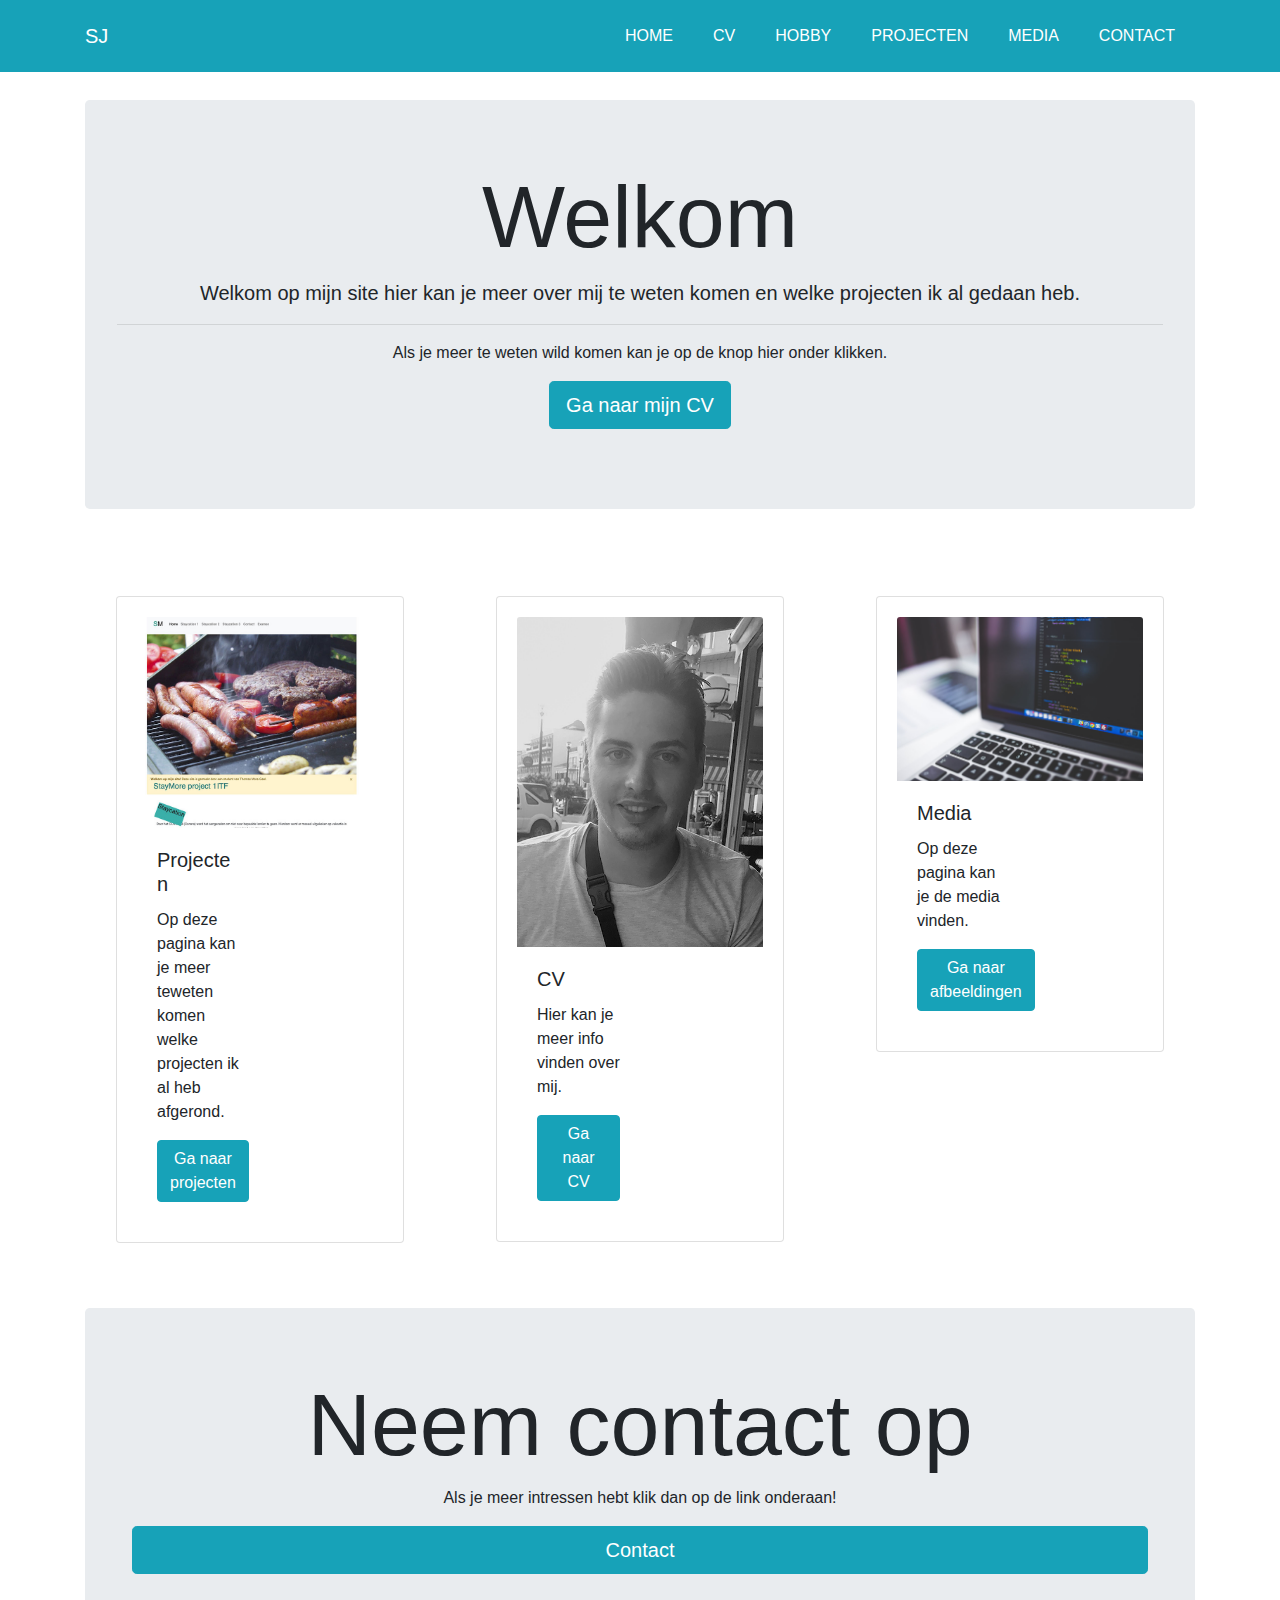
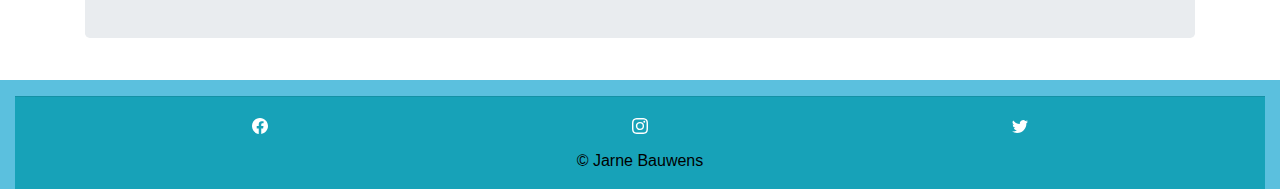
<file: taken/Site2_Bootstrap/index.html>
<!DOCTYPE html>
<html lang="nl">
<head>
  <meta charset="UTF-8">
    <meta name="viewport" content="width=device-width, initial-scale=1.0">
    <title>Home</title>
    <link rel="shortcut icon" href="afbeeldingen/favicon.svg" type="image/x-icon">
    <link rel="apple-touch-icon" sizes="180x180" href="/apple-touch-icon.png">
    <link rel="icon" type="image/png" sizes="32x32" href="/favicon-32x32.png">
    <link rel="icon" type="image/png" sizes="16x16" href="/favicon-16x16.png">
    <link rel="manifest" href="/site.webmanifest">
    <meta name="msapplication-TileColor" content="#da532c">
    <meta name="theme-color" content="#ffffff">
    <meta name="description" content="Portfolio-site met Bootstrap">
    <meta name="author" content="Jarne Bauwens r0781813 LTI GPR d1.1">

    <!--Bootstrap-->
    <link rel="stylesheet" href="css/bootstrap.css">
    
    <!--Eigen style bestand-->
    <link rel="stylesheet" href="style.css">
</head>
<body>
  <div class="container">
    <!-- Navbar -->
    <nav class="navbar navbar-expand-lg bg-info text-uppercase fixed-top" id="mainNav">
        <div class="container">
            <a class="navbar-brand js-scroll-trigger" href="index.html">SJ</a>
            <button class="navbar-toggler navbar-toggler-right text-uppercase font-weight-bold bg-secondary text-white rounded" type="button" data-toggle="collapse" data-target="#navbarResponsive" aria-controls="navbarResponsive" aria-expanded="false" aria-label="Toggle navigation">
                Menu
                <i class="fas fa-bars"></i>
            </button>
            <div class="collapse navbar-collapse" id="navbarResponsive">
                <ul class="navbar-nav ml-auto">
                    <li class="nav-item mx-0 mx-lg-1">
                        <a class="nav-link py-3 px-0 px-lg-3 rounded js-scroll-trigger" href="index.html">Home</a>
                    </li>
                    <li class="nav-item mx-0 mx-lg-1">
                        <a class="nav-link py-3 px-0 px-lg-3 rounded js-scroll-trigger" href="cv.html">CV</a>
                    </li>
                    <li class="nav-item mx-0 mx-lg-1">
                        <a class="nav-link py-3 px-0 px-lg-3 rounded js-scroll-trigger" href="hobby.html">Hobby</a>
                    </li>
                    <li class="nav-item mx-0 mx-lg-1">
                        <a class="nav-link py-3 px-0 px-lg-3 rounded js-scroll-trigger" href="projecten.html">Projecten</a>
                    </li>
                    <li class="nav-item mx-0 mx-lg-1">
                        <a class="nav-link py-3 px-0 px-lg-3 rounded js-scroll-trigger" href="afbeeldingenMedia.html">Media</a>
                    </li>
                    <li class="nav-item mx-0 mx-lg-1">
                        <a class="nav-link py-3 px-0 px-lg-3 rounded js-scroll-trigger" href="contact.html">Contact</a>
                    </li>
                </ul>
            </div>
        </div>
    </nav>

    <div class="row">
        <div class="col-lg-12 col-md-12 col-sm-12 text-center">
        <!--Jumbotron-->
            <div class="jumbotron">
            <h1 class="display-2">Welkom</h1>
            <p class="lead">
                Welkom op mijn site hier kan je meer over mij te weten komen en welke projecten ik
                al gedaan heb.
            </p>
            <hr />
            <p>
                Als je meer te weten wild komen kan je op de knop hier onder klikken.
            </p>
            <p class="lead">
                <a class="btn btn-info btn-lg" href="cv.html">Ga naar mijn CV</a>
            </p>
            </div>
        </div>
    </div>
  
    <!-- Kaarten -->
    <div class="kaarten">
      <div class="row">
        <div class="col-xs-12 col-sm-12 col-md-6 col-lg-4">
          <div class="card" style="width: 18rem;">
            <img class="card-img-top" src="afbeeldingen/staymore.jpg" alt="project afbeelding">
            <div class="card-body">
              <h5 class="card-title">Projecten</h5>
              <p class="card-text">Op deze pagina kan je meer teweten komen welke projecten ik al heb afgerond.</p>
              <a href="projecten.html" class="btn btn-info">Ga naar projecten</a>
            </div>
          </div>
        </div>
  
        <div class="col-xs-12 col-sm-12 col-md-6 col-lg-4">
          <div class="card" style="width: 18rem;">
            <img class="card-img-top" src="afbeeldingen/me2.png" alt="foto maker site">
            <div class="card-body">
              <h5 class="card-title">CV</h5>
              <p class="card-text">Hier kan je meer info vinden over mij.</p>
              <a href="cv.html" class="btn btn-info">Ga naar CV</a>
            </div>
          </div>
        </div>
  
        <div class="col-xs-12 col-sm-12 col-md-6 col-lg-4">
          <div class="card" style="width: 18rem;">
            <img class="card-img-top" src="afbeeldingen/pc.jpg" alt="foto van media">
            <div class="card-body">
              <h5 class="card-title">Media</h5>
              <p class="card-text">Op deze pagina kan je de media vinden.</p>
              <a href="afbeeldingenMedia.html" class="btn btn-info">Ga naar afbeeldingen</a>
            </div>
          </div>
        </div>
      </div>
    </div>

    <!-- CTA -->
    <div class="call-to-action">
      <div class="row">
        <div class="col-lg-12 col-md-12 col-sm-12 text-center">
          <div class="jumbotron">
            <h1 class="display-2">Neem contact op</h1>
            <div class="cta-desc text-center">
             <p>Als je meer intressen hebt klik dan op de link onderaan!</p>
            </div>
            <div class="col-sm-12 col-md-12 col-lg-12 cta-button">
              <a href="contact.html" class="btn btn-lg btn-block btn-info">Contact</a>
            </div>
          </div>
        </div>
      </div>
    </div>
  </div>

  <!-- Footer -->
  <div class="container-fluid pb-0 mb-0 justify-content-center">
    <footer class="page-footer font-small cyan darken-3 bg-info">
      <hr />
      <div class="container">
        <div class="row">
          <div class="col-sm-12 col-md-12 col-lg-4 text-center">
            <i class="bi bi-facebook"></i>
            <a href="https://www.facebook.com/ThomasMoreBE/"><svg xmlns="http://www.w3.org/2000/svg" width="16" height="16" fill="currentColor" class="bi bi-facebook" viewBox="0 0 16 16">
              <path d="M16 8.049c0-4.446-3.582-8.05-8-8.05C3.58 0-.002 3.603-.002 8.05c0 4.017 2.926 7.347 6.75 7.951v-5.625h-2.03V8.05H6.75V6.275c0-2.017 1.195-3.131 3.022-3.131.876 0 1.791.157 1.791.157v1.98h-1.009c-.993 0-1.303.621-1.303 1.258v1.51h2.218l-.354 2.326H9.25V16c3.824-.604 6.75-3.934 6.75-7.951z"/>
            </svg></a>
          </div>
          <div class="col-sm-12 col-md-12 col-lg-4 text-center">
            <i class="bi bi-instagram"></i>
            <a href="https://www.instagram.com/thomasmore.be/?hl=nl"><svg xmlns="http://www.w3.org/2000/svg" width="16" height="16" fill="currentColor" class="bi bi-instagram" viewBox="0 0 16 16">
              <path d="M8 0C5.829 0 5.556.01 4.703.048 3.85.088 3.269.222 2.76.42a3.917 3.917 0 0 0-1.417.923A3.927 3.927 0 0 0 .42 2.76C.222 3.268.087 3.85.048 4.7.01 5.555 0 5.827 0 8.001c0 2.172.01 2.444.048 3.297.04.852.174 1.433.372 1.942.205.526.478.972.923 1.417.444.445.89.719 1.416.923.51.198 1.09.333 1.942.372C5.555 15.99 5.827 16 8 16s2.444-.01 3.298-.048c.851-.04 1.434-.174 1.943-.372a3.916 3.916 0 0 0 1.416-.923c.445-.445.718-.891.923-1.417.197-.509.332-1.09.372-1.942C15.99 10.445 16 10.173 16 8s-.01-2.445-.048-3.299c-.04-.851-.175-1.433-.372-1.941a3.926 3.926 0 0 0-.923-1.417A3.911 3.911 0 0 0 13.24.42c-.51-.198-1.092-.333-1.943-.372C10.443.01 10.172 0 7.998 0h.003zm-.717 1.442h.718c2.136 0 2.389.007 3.232.046.78.035 1.204.166 1.486.275.373.145.64.319.92.599.28.28.453.546.598.92.11.281.24.705.275 1.485.039.843.047 1.096.047 3.231s-.008 2.389-.047 3.232c-.035.78-.166 1.203-.275 1.485a2.47 2.47 0 0 1-.599.919c-.28.28-.546.453-.92.598-.28.11-.704.24-1.485.276-.843.038-1.096.047-3.232.047s-2.39-.009-3.233-.047c-.78-.036-1.203-.166-1.485-.276a2.478 2.478 0 0 1-.92-.598 2.48 2.48 0 0 1-.6-.92c-.109-.281-.24-.705-.275-1.485-.038-.843-.046-1.096-.046-3.233 0-2.136.008-2.388.046-3.231.036-.78.166-1.204.276-1.486.145-.373.319-.64.599-.92.28-.28.546-.453.92-.598.282-.11.705-.24 1.485-.276.738-.034 1.024-.044 2.515-.045v.002zm4.988 1.328a.96.96 0 1 0 0 1.92.96.96 0 0 0 0-1.92zm-4.27 1.122a4.109 4.109 0 1 0 0 8.217 4.109 4.109 0 0 0 0-8.217zm0 1.441a2.667 2.667 0 1 1 0 5.334 2.667 2.667 0 0 1 0-5.334z"/>
            </svg></a>
          </div>
          <div class="col-sm-12 col-md-12 col-lg-4 text-center">
            <i class="bi bi-twitter"></i>
            <a href="https://twitter.com/ThomasMoreBE?ref_src=twsrc%5Egoogle%7Ctwcamp%5Eserp%7Ctwgr%5Eauthor"><svg xmlns="http://www.w3.org/2000/svg" width="16" height="16" fill="currentColor" class="bi bi-twitter" viewBox="0 0 16 16">
              <path d="M5.026 15c6.038 0 9.341-5.003 9.341-9.334 0-.14 0-.282-.006-.422A6.685 6.685 0 0 0 16 3.542a6.658 6.658 0 0 1-1.889.518 3.301 3.301 0 0 0 1.447-1.817 6.533 6.533 0 0 1-2.087.793A3.286 3.286 0 0 0 7.875 6.03a9.325 9.325 0 0 1-6.767-3.429 3.289 3.289 0 0 0 1.018 4.382A3.323 3.323 0 0 1 .64 6.575v.045a3.288 3.288 0 0 0 2.632 3.218 3.203 3.203 0 0 1-.865.115 3.23 3.23 0 0 1-.614-.057 3.283 3.283 0 0 0 3.067 2.277A6.588 6.588 0 0 1 .78 13.58a6.32 6.32 0 0 1-.78-.045A9.344 9.344 0 0 0 5.026 15z"/>
            </svg></a>
          </div>
          <div class="col-sm-12 col-md-12 col-lg-12 text-center">
           <p>
              &copy; Jarne Bauwens
            </p>
          </div>
        </div>
      </div>
    </footer>  
  </div>

  <!-- Optional JavaScript -->
  <!-- jQuery first, then Popper.js, then Bootstrap JS -->
  <script src="https://code.jquery.com/jquery-3.5.1.slim.min.js" integrity="sha384-DfXdz2htPH0lsSSs5nCTpuj/zy4C+OGpamoFVy38MVBnE+IbbVYUew+OrCXaRkfj" crossorigin="anonymous"></script>
  <script src="https://cdn.jsdelivr.net/npm/popper.js@1.16.1/dist/umd/popper.min.js" integrity="sha384-9/reFTGAW83EW2RDu2S0VKaIzap3H66lZH81PoYlFhbGU+6BZp6G7niu735Sk7lN" crossorigin="anonymous"></script>
  <script src="https://cdn.jsdelivr.net/npm/bootstrap@4.5.3/dist/js/bootstrap.min.js" integrity="sha384-w1Q4orYjBQndcko6MimVbzY0tgp4pWB4lZ7lr30WKz0vr/aWKhXdBNmNb5D92v7s" crossorigin="anonymous"></script>
</body>
</html>
</file>
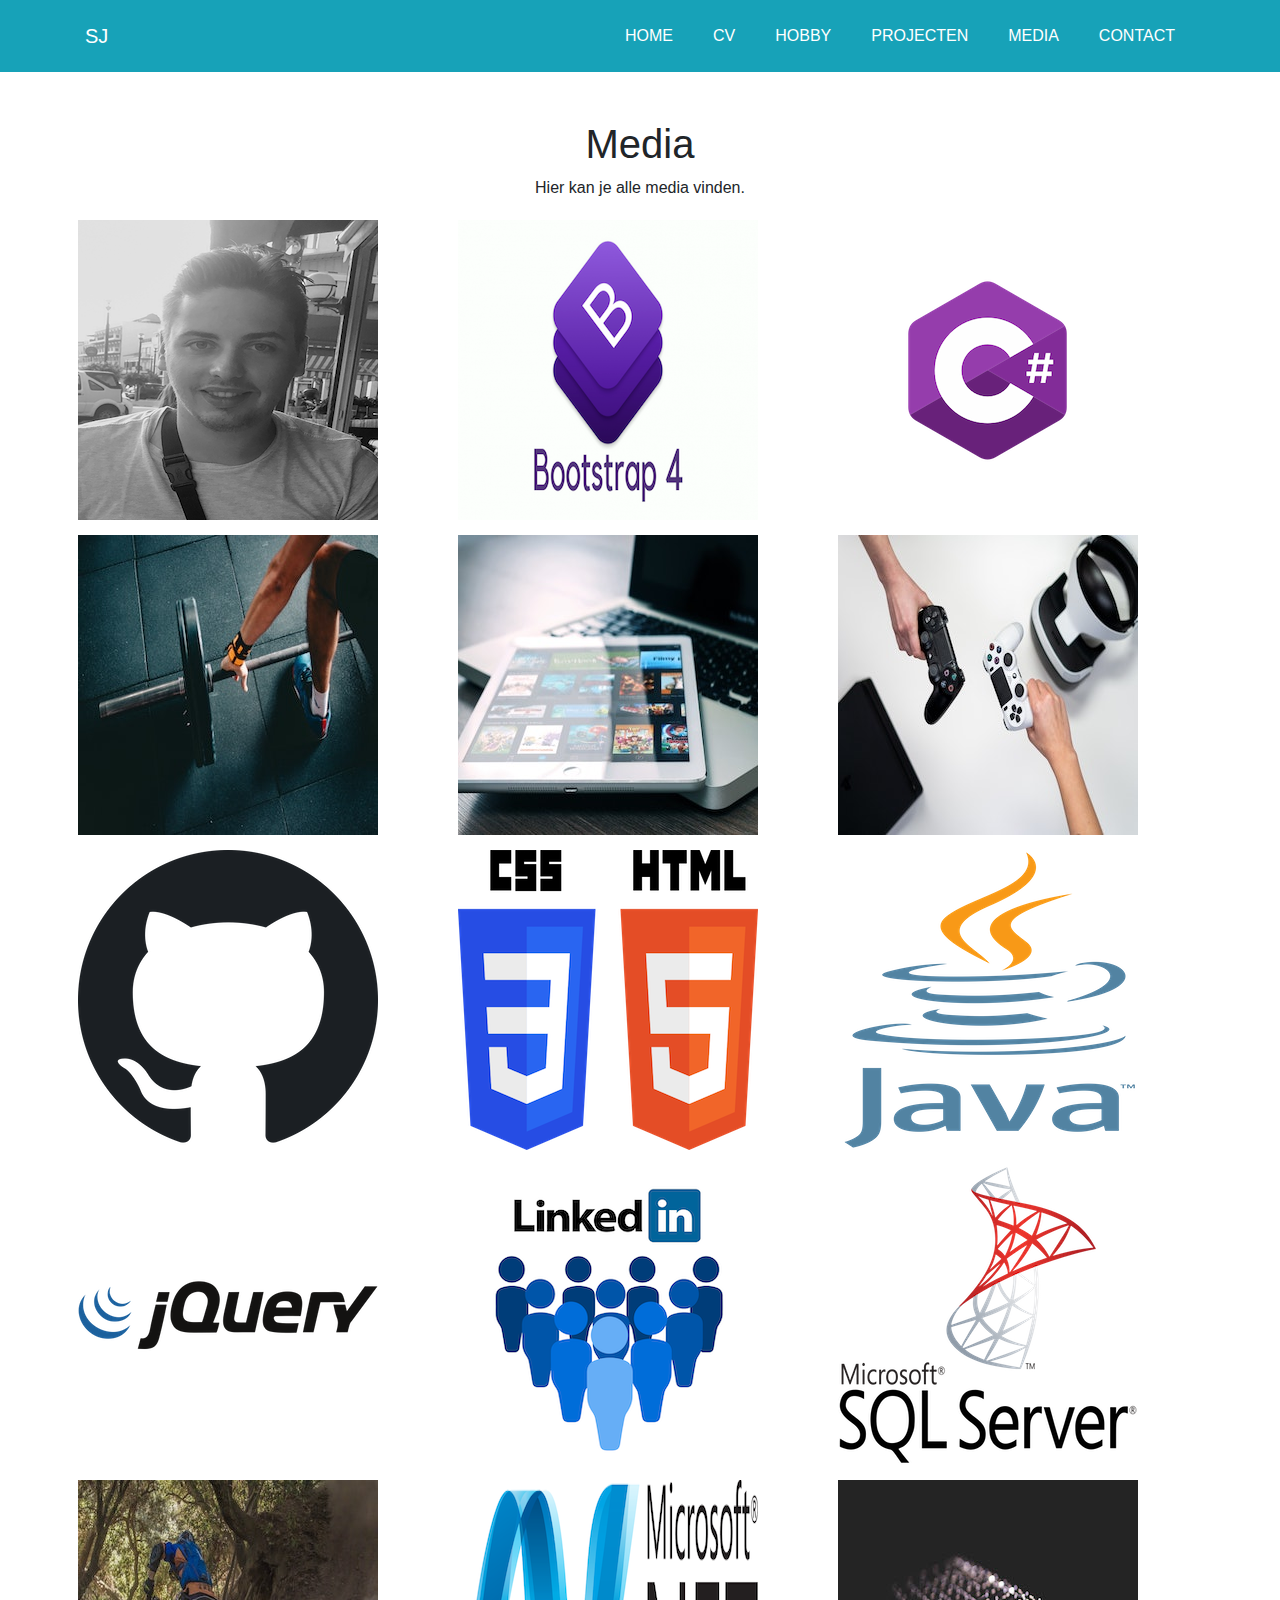
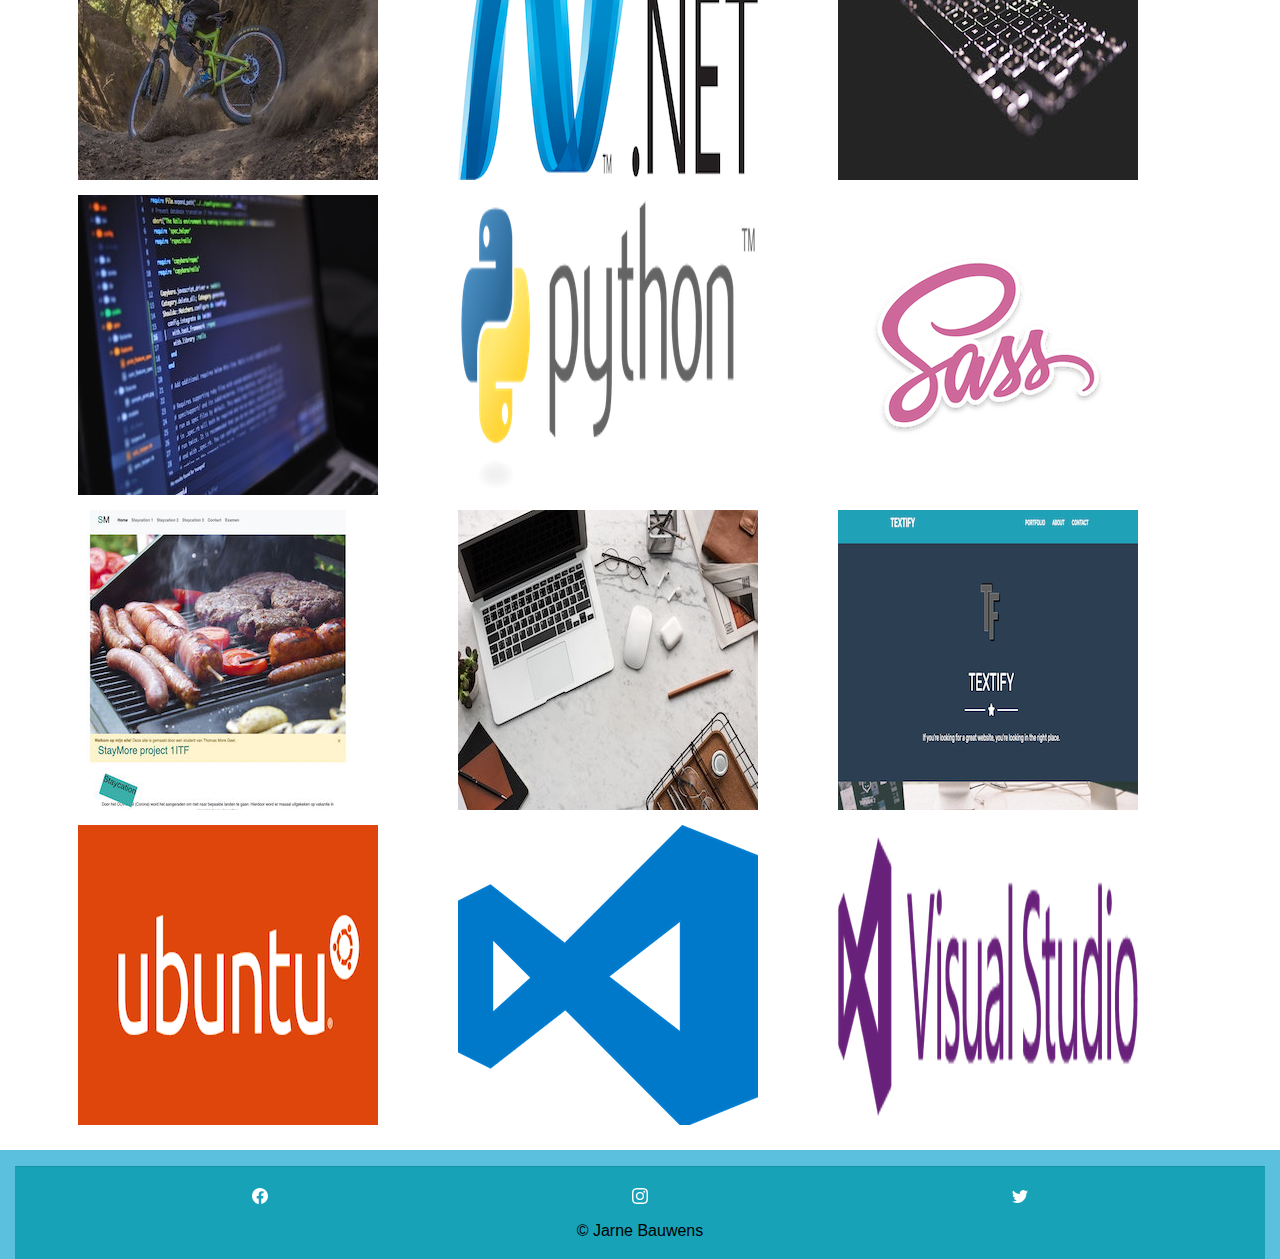
<file: taken/Site2_Bootstrap/afbeeldingenMedia.html>
<!DOCTYPE html>
<html lang="nl">
<head>
  <meta charset="UTF-8">
    <meta name="viewport" content="width=device-width, initial-scale=1.0">
    <title>Media</title>
    <link rel="shortcut icon" href="afbeeldingen/favicon.svg" type="image/x-icon">
    <link rel="apple-touch-icon" sizes="180x180" href="/apple-touch-icon.png">
    <link rel="icon" type="image/png" sizes="32x32" href="/favicon-32x32.png">
    <link rel="icon" type="image/png" sizes="16x16" href="/favicon-16x16.png">
    <link rel="manifest" href="/site.webmanifest">
    <meta name="msapplication-TileColor" content="#da532c">
    <meta name="theme-color" content="#ffffff">
    <meta name="description" content="Portfolio-site met Bootstrap">
    <meta name="author" content="Jarne Bauwens r0781813 LTI GPR d1.1">

    <!--Bootstrap-->
    <link rel="stylesheet" href="css/bootstrap.css">
    
    <!--Eigen style bestand-->
    <link rel="stylesheet" href="style.css">
</head>
<body>
  <div class="container">
    <!-- Navbar -->
    <nav class="navbar navbar-expand-lg bg-info text-uppercase fixed-top" id="mainNav">
      <div class="container">
        <a class="navbar-brand js-scroll-trigger" href="index.html">SJ</a>
        <button class="navbar-toggler navbar-toggler-right text-uppercase font-weight-bold bg-secondary text-white rounded" type="button" data-toggle="collapse" data-target="#navbarResponsive" aria-controls="navbarResponsive" aria-expanded="false" aria-label="Toggle navigation">
          Menu
          <i class="fas fa-bars"></i>
        </button>
        <div class="collapse navbar-collapse" id="navbarResponsive">
          <ul class="navbar-nav ml-auto">
            <li class="nav-item mx-0 mx-lg-1">
              <a class="nav-link py-3 px-0 px-lg-3 rounded js-scroll-trigger" href="index.html">Home</a>
            </li>
            <li class="nav-item mx-0 mx-lg-1">
              <a class="nav-link py-3 px-0 px-lg-3 rounded js-scroll-trigger" href="cv.html">CV</a>
            </li>
            <li class="nav-item mx-0 mx-lg-1">
              <a class="nav-link py-3 px-0 px-lg-3 rounded js-scroll-trigger" href="hobby.html">Hobby</a>
            </li>
            <li class="nav-item mx-0 mx-lg-1">
              <a class="nav-link py-3 px-0 px-lg-3 rounded js-scroll-trigger" href="projecten.html">Projecten</a>
            </li>
            <li class="nav-item mx-0 mx-lg-1">
              <a class="nav-link py-3 px-0 px-lg-3 rounded js-scroll-trigger" href="afbeeldingenMedia.html">Media</a>
            </li>
            <li class="nav-item mx-0 mx-lg-1">
              <a class="nav-link py-3 px-0 px-lg-3 rounded js-scroll-trigger" href="contact.html">Contact</a>
            </li>
          </ul>
        </div>
      </div>
    </nav>

    <!-- Inleiding -->
    <div class="col-12">
      <div class="row">
        <div class="col-sm-12 col-md-12 col-lg-12 text-center">
          <div class="inleiding">
            <h1>Media</h1>
            <p>
              Hier kan je alle media vinden.
            </p>
          </div>
        </div>
      </div>
    </div>

    <!-- Images used to open the lightbox -->
    <div class="row">
      <div class="column col-xl-4 col-lg-4 col-md-12 col-sm-12">
         <img src="afbeeldingen/me2copy.png" onclick="openModal();currentSlide(1)" class="hover-shadow" alt="jarne">
       </div>
      <div class="column col-xl-4 col-lg-4 col-md-12 col-sm-12">
         <img src="afbeeldingen/bootstrapLogoCopy.png" onclick="openModal();currentSlide(2)" class="hover-shadow" alt="Boottsrap Logo">
      </div>
      <div class="column col-xl-4 col-lg-4 col-md-12 col-sm-12">
        <img src="afbeeldingen/Csharp_LogoCopy.png" onclick="openModal();currentSlide(3)" class="hover-shadow" alt="C sharp logo">
      </div>
    </div>

    <div class="row">
      <div class="column col-xl-4 col-lg-4 col-md-12 col-sm-12">
         <img src="afbeeldingen/fitnessCopy.jpg" onclick="openModal();currentSlide(1)" class="hover-shadow" alt="fitness">
       </div>
       <div class="column col-xl-4 col-lg-4 col-md-12 col-sm-12">
        <img src="afbeeldingen/fimEnSerieCopy.jpg" onclick="openModal();currentSlide(4)" class="hover-shadow" alt="film en serie">
      </div>
      <div class="column col-xl-4 col-lg-4 col-md-12 col-sm-12">
        <img src="afbeeldingen/gamingCopy.jpg" onclick="openModal();currentSlide(3)" class="hover-shadow" alt="gaming">
      </div>
    </div>

    <div class="row">
      <div class="column col-xl-4 col-lg-4 col-md-12 col-sm-12">
         <img src="afbeeldingen/githublogoCopy.png" onclick="openModal();currentSlide(1)" class="hover-shadow" alt="GitHub logo">
       </div>
       <div class="column col-xl-4 col-lg-4 col-md-12 col-sm-12">
        <img src="afbeeldingen/htmlCopy.png" onclick="openModal();currentSlide(4)" class="hover-shadow" alt="html logo">
      </div>
      <div class="column col-xl-4 col-lg-4 col-md-12 col-sm-12">
        <img src="afbeeldingen/java-logoCopy.png" onclick="openModal();currentSlide(3)" class="hover-shadow" alt="Java logo">
      </div>
    </div>

    <div class="row">
      <div class="column col-xl-4 col-lg-4 col-md-12 col-sm-12">
         <img src="afbeeldingen/jquery-225998Copy.png" onclick="openModal();currentSlide(1)" class="hover-shadow" alt="jQuery logo">
       </div>
       <div class="column col-xl-4 col-lg-4 col-md-12 col-sm-12">
        <img src="afbeeldingen/linkedinCopy.png" onclick="openModal();currentSlide(4)" class="hover-shadow" alt="LinkdIn logo">
      </div>
      <div class="column col-xl-4 col-lg-4 col-md-12 col-sm-12">
        <img src="afbeeldingen/Microsoft_SQL_Server_LogoCopy.png" onclick="openModal();currentSlide(3)" class="hover-shadow" alt="SQL server logo">
      </div>
    </div>

    <div class="row">
      <div class="column col-xl-4 col-lg-4 col-md-12 col-sm-12">
         <img src="afbeeldingen/mountain-bikeCopy.jpg" onclick="openModal();currentSlide(1)" class="hover-shadow" alt="Mountain bike">
       </div>
       <div class="column col-xl-4 col-lg-4 col-md-12 col-sm-12">
        <img src="afbeeldingen/net-logoCopy.png" onclick="openModal();currentSlide(4)" class="hover-shadow" alt=".Net logo">
      </div>
      <div class="column col-xl-4 col-lg-4 col-md-12 col-sm-12">
        <img src="afbeeldingen/pexels-negative-space-34153Copy.jpg" onclick="openModal();currentSlide(3)" class="hover-shadow" alt="Keyboard">
      </div>
    </div>

    <div class="row">
      <div class="column col-xl-4 col-lg-4 col-md-12 col-sm-12">
         <img src="afbeeldingen/programmingCopy.jpg" onclick="openModal();currentSlide(1)" class="hover-shadow" alt="Programmeren">
       </div>
       <div class="column col-xl-4 col-lg-4 col-md-12 col-sm-12">
        <img src="afbeeldingen/Python_logo_and_wordmark.png" onclick="openModal();currentSlide(4)" class="hover-shadow" alt="Python logo">
      </div>
      <div class="column col-xl-4 col-lg-4 col-md-12 col-sm-12">
        <img src="afbeeldingen/sass-logoCopy.png" onclick="openModal();currentSlide(3)" class="hover-shadow" alt="Sass logo">
      </div>
    </div>

    <div class="row">
      <div class="column col-xl-4 col-lg-4 col-md-12 col-sm-12">
         <img src="afbeeldingen/staymoreCopy.jpg" onclick="openModal();currentSlide(1)" class="hover-shadow" alt="Staymore">
       </div>
       <div class="column col-xl-4 col-lg-4 col-md-12 col-sm-12">
        <img src="afbeeldingen/technologyCopy.jpg" onclick="openModal();currentSlide(4)" class="hover-shadow" alt="technology">
      </div>
      <div class="column col-xl-4 col-lg-4 col-md-12 col-sm-12">
        <img src="afbeeldingen/textifyCopy.png" onclick="openModal();currentSlide(3)" class="hover-shadow" alt="Textify">
      </div>
    </div>

    <div class="row">
      <div class="column col-xl-4 col-lg-4 col-md-12 col-sm-12">
         <img src="afbeeldingen/Ubuntu_logo_orangeCopy.png" onclick="openModal();currentSlide(1)" class="hover-shadow" alt="Ubuntu logo">
       </div>
       <div class="column col-xl-4 col-lg-4 col-md-12 col-sm-12">
        <img src="afbeeldingen/visual-studio-code-1868941-1583105CopyCopy.png" onclick="openModal();currentSlide(4)" class="hover-shadow" alt="Vidual Studio logo">
      </div>
      <div class="column col-xl-4 col-lg-4 col-md-12 col-sm-12">
        <img src="afbeeldingen/Visualstudio_logoCopy.png" onclick="openModal();currentSlide(3)" class="hover-shadow" alt="Visual studio logo">
      </div>
    </div>

    <!-- The Modal/Lightbox -->
    <div id="myModal" class="modal">
      <span class="close cursor" onclick="closeModal()">&times;</span>
        <div class="modal-content">

        <div class="mySlides">
          <div class="numbertext">1 / 4</div>
          <img src="afbeeldingen/me2.png" style="width:100%" alt="jarne">
        </div>

        <div class="mySlides">
          <div class="numbertext">2 / 4</div>
          <img src="afbeeldingen/bootstrapLogo.png" style="width:100%" alt="Bootstrap logo">
        </div>

        <div class="mySlides">
          <div class="numbertext">3 / 4</div>
          <img src="afbeeldingen/Csharp_Logo.png" style="width:100%" alt="C sharp logo">
        </div>

        <div class="mySlides">
          <div class="numbertext">4 / 4</div>
          <img src="afbeeldingen/fitness.jpg" style="width:100%" alt="fitness">
        </div>

        <div class="mySlides">
          <div class="numbertext">4 / 5</div>
          <img src="afbeeldingen/fimEnSerie.jpg" style="width:100%" alt="film en serie">
        </div>

        <div class="mySlides">
          <div class="numbertext">5 / 6</div>
          <img src="afbeeldingen/gaming.jpg" style="width:100%" alt="gaming">
        </div>

        <div class="mySlides">
          <div class="numbertext">6 / 7</div>
          <img src="afbeeldingen/githublogo.svg" style="width:100%" alt="GitHub">
        </div>

        <div class="mySlides">
          <div class="numbertext">7 / 8</div>
          <img src="afbeeldingen/html.svg" style="width:100%" alt="html">
        </div>

        <div class="mySlides">
          <div class="numbertext">8 / 9</div>
          <img src="afbeeldingen/java-logo.png" style="width:100%" alt="java-logo">
        </div>

        <div class="mySlides">
          <div class="numbertext">9 / 10</div>
          <img src="afbeeldingen/jquery-225998.png" style="width:100%" alt="jQuery">
        </div>

        <div class="mySlides">
          <div class="numbertext">10 / 11</div>
          <img src="afbeeldingen/linkedin.png" style="width:100%" alt="LinkdIn">
        </div>

        <div class="mySlides">
          <div class="numbertext">12 / 13</div>
          <img src="afbeeldingen/Microsoft_SQL_Server_Logo.svg" style="width:100%" alt="SQL">
        </div>

        <div class="mySlides">
          <div class="numbertext">13 / 14</div>
          <img src="afbeeldingen/mountain-bike.jpg" style="width:100%" alt="mountain-bike">
        </div>

        <div class="mySlides">
          <div class="numbertext">14 / 15</div>
          <img src="afbeeldingen/net-logo.png" style="width:100%" alt=".Net">
        </div>

        <div class="mySlides">
          <div class="numbertext">15 / 16</div>
          <img src="afbeeldingen/pexels-negative-space-34153.jpg" style="width:100%" alt="Keyboard">
        </div>

        <div class="mySlides">
          <div class="numbertext">16 / 17</div>
          <img src="afbeeldingen/programming.jpg" style="width:100%" alt="Programmeren">
        </div>

        <div class="mySlides">
          <div class="numbertext">17 / 18</div>
          <img src="afbeeldingen/Python_logo_and_wordmark.svg" style="width:100%" alt="Python">
        </div>

        <div class="mySlides">
          <div class="numbertext">18 / 19</div>
          <img src="afbeeldingen/sass-logo.png" style="width:100%" alt="Sass">
        </div>

        <div class="mySlides">
          <div class="numbertext">19 / 20</div>
          <img src="afbeeldingen/staymore.jpg" style="width:100%" alt="Staymore">
        </div>

        <div class="mySlides">
          <div class="numbertext">20 / 21</div>
          <img src="afbeeldingen/technology.jpg" style="width:100%" alt="technology">
        </div>

        <div class="mySlides">
          <div class="numbertext">21 / 22</div>
          <img src="afbeeldingen/textify.png" style="width:100%" alt="Textify">
        </div>

        <div class="mySlides">
          <div class="numbertext">22 / 23</div>
          <img src="afbeeldingen/Ubuntu_logo_orange.png" style="width:100%" alt="Ubuntu">
        </div>

        <div class="mySlides">
          <div class="numbertext">23 / 24</div>
          <img src="afbeeldingen/visual-studio-code-1868941-1583105.webp" style="width:100%" alt="Visual studio code">
        </div>

        <div class="mySlides">
          <div class="numbertext">24 / 25</div>
          <img src="afbeeldingen/Visualstudio_logo.png" style="width:100%" alt="Visual studio">
        </div>

        <!-- Next/previous controls -->
        <a class="prev" onclick="plusSlides(-1)">&#10094;</a>
        <a class="next" onclick="plusSlides(1)">&#10095;</a>

        <!-- Caption text -->
        <div class="caption-container">
          <p id="caption"></p>
        </div>

        <!-- Thumbnail image controls -->
        <div class="column">
          <img class="demo" src="afbeeldingen/me2copy.png" onclick="currentSlide(1)" alt="jarne">
        </div>

        <div class="column">
          <img class="demo" src="afbeeldingen/bootstrapLogoCopy.png" onclick="currentSlide(2)" alt="Bootstrap">
        </div>

        <div class="column">
          <img class="demo" src="afbeeldingen/Csharp_LogoCopy.png" onclick="currentSlide(3)" alt="C sharp">
        </div>

        <div class="column">
          <img class="demo" src="afbeeldingen/fitnessCopy.jpg" onclick="currentSlide(4)" alt="fitness">
        </div>
      </div>
    </div>
  </div>

  <!-- Footer -->
  <div class="container-fluid pb-0 mb-0 justify-content-center">
   <footer class="page-footer font-small cyan darken-3 bg-info">
     <hr />
     <div class="container">
        <div class="row">
         <div class="col-sm-12 col-md-12 col-lg-4 text-center">
            <i class="bi bi-facebook"></i>
           <a href="https://www.facebook.com/ThomasMoreBE/"><svg xmlns="http://www.w3.org/2000/svg" width="16" height="16" fill="currentColor" class="bi bi-facebook" viewBox="0 0 16 16">
             <path d="M16 8.049c0-4.446-3.582-8.05-8-8.05C3.58 0-.002 3.603-.002 8.05c0 4.017 2.926 7.347 6.75 7.951v-5.625h-2.03V8.05H6.75V6.275c0-2.017 1.195-3.131 3.022-3.131.876 0 1.791.157 1.791.157v1.98h-1.009c-.993 0-1.303.621-1.303 1.258v1.51h2.218l-.354 2.326H9.25V16c3.824-.604 6.75-3.934 6.75-7.951z"/>
            </svg></a>
          </div>
          <div class="col-sm-12 col-md-12 col-lg-4 text-center">
           <i class="bi bi-instagram"></i>
           <a href="https://www.instagram.com/thomasmore.be/?hl=nl"><svg xmlns="http://www.w3.org/2000/svg" width="16" height="16" fill="currentColor" class="bi bi-instagram" viewBox="0 0 16 16">
             <path d="M8 0C5.829 0 5.556.01 4.703.048 3.85.088 3.269.222 2.76.42a3.917 3.917 0 0 0-1.417.923A3.927 3.927 0 0 0 .42 2.76C.222 3.268.087 3.85.048 4.7.01 5.555 0 5.827 0 8.001c0 2.172.01 2.444.048 3.297.04.852.174 1.433.372 1.942.205.526.478.972.923 1.417.444.445.89.719 1.416.923.51.198 1.09.333 1.942.372C5.555 15.99 5.827 16 8 16s2.444-.01 3.298-.048c.851-.04 1.434-.174 1.943-.372a3.916 3.916 0 0 0 1.416-.923c.445-.445.718-.891.923-1.417.197-.509.332-1.09.372-1.942C15.99 10.445 16 10.173 16 8s-.01-2.445-.048-3.299c-.04-.851-.175-1.433-.372-1.941a3.926 3.926 0 0 0-.923-1.417A3.911 3.911 0 0 0 13.24.42c-.51-.198-1.092-.333-1.943-.372C10.443.01 10.172 0 7.998 0h.003zm-.717 1.442h.718c2.136 0 2.389.007 3.232.046.78.035 1.204.166 1.486.275.373.145.64.319.92.599.28.28.453.546.598.92.11.281.24.705.275 1.485.039.843.047 1.096.047 3.231s-.008 2.389-.047 3.232c-.035.78-.166 1.203-.275 1.485a2.47 2.47 0 0 1-.599.919c-.28.28-.546.453-.92.598-.28.11-.704.24-1.485.276-.843.038-1.096.047-3.232.047s-2.39-.009-3.233-.047c-.78-.036-1.203-.166-1.485-.276a2.478 2.478 0 0 1-.92-.598 2.48 2.48 0 0 1-.6-.92c-.109-.281-.24-.705-.275-1.485-.038-.843-.046-1.096-.046-3.233 0-2.136.008-2.388.046-3.231.036-.78.166-1.204.276-1.486.145-.373.319-.64.599-.92.28-.28.546-.453.92-.598.282-.11.705-.24 1.485-.276.738-.034 1.024-.044 2.515-.045v.002zm4.988 1.328a.96.96 0 1 0 0 1.92.96.96 0 0 0 0-1.92zm-4.27 1.122a4.109 4.109 0 1 0 0 8.217 4.109 4.109 0 0 0 0-8.217zm0 1.441a2.667 2.667 0 1 1 0 5.334 2.667 2.667 0 0 1 0-5.334z"/>
           </svg></a>
          </div>
         <div class="col-sm-12 col-md-12 col-lg-4 text-center">
            <i class="bi bi-twitter"></i>
            <a href="https://twitter.com/ThomasMoreBE?ref_src=twsrc%5Egoogle%7Ctwcamp%5Eserp%7Ctwgr%5Eauthor"><svg xmlns="http://www.w3.org/2000/svg" width="16" height="16" fill="currentColor" class="bi bi-twitter" viewBox="0 0 16 16">
              <path d="M5.026 15c6.038 0 9.341-5.003 9.341-9.334 0-.14 0-.282-.006-.422A6.685 6.685 0 0 0 16 3.542a6.658 6.658 0 0 1-1.889.518 3.301 3.301 0 0 0 1.447-1.817 6.533 6.533 0 0 1-2.087.793A3.286 3.286 0 0 0 7.875 6.03a9.325 9.325 0 0 1-6.767-3.429 3.289 3.289 0 0 0 1.018 4.382A3.323 3.323 0 0 1 .64 6.575v.045a3.288 3.288 0 0 0 2.632 3.218 3.203 3.203 0 0 1-.865.115 3.23 3.23 0 0 1-.614-.057 3.283 3.283 0 0 0 3.067 2.277A6.588 6.588 0 0 1 .78 13.58a6.32 6.32 0 0 1-.78-.045A9.344 9.344 0 0 0 5.026 15z"/>
            </svg></a>
         </div>
         <div class="col-sm-12 col-md-12 col-lg-12 text-center">
          <p>
              &copy; Jarne Bauwens
           </p>
         </div>
       </div>
      </div>
    </footer>
  </div>

  <!-- Optional JavaScript -->
  <script>
    // Open the Modal
    function openModal() {
      document.getElementById("myModal").style.display = "block";
    }
    
    // Close the Modal
    function closeModal() {
      document.getElementById("myModal").style.display = "none";
    }
    
    var slideIndex = 1;
    showSlides(slideIndex);
    
    // Next/previous controls
    function plusSlides(n) {
      showSlides(slideIndex += n);
    }
    
    // Thumbnail image controls
    function currentSlide(n) {
      showSlides(slideIndex = n);
    }
    
    function showSlides(n) {
      var i;
      var slides = document.getElementsByClassName("mySlides");
      var dots = document.getElementsByClassName("demo");
      var captionText = document.getElementById("caption");
      if (n > slides.length) {slideIndex = 1}
      if (n < 1) {slideIndex = slides.length}
      for (i = 0; i < slides.length; i++) {
        slides[i].style.display = "none";
      }
      for (i = 0; i < dots.length; i++) {
        dots[i].className = dots[i].className.replace(" active", "");
      }
      slides[slideIndex-1].style.display = "block";
      dots[slideIndex-1].className += " active";
      captionText.innerHTML = dots[slideIndex-1].alt;
    }
    </script>

  <!-- jQuery first, then Popper.js, then Bootstrap JS -->
  <script src="https://code.jquery.com/jquery-3.5.1.slim.min.js" integrity="sha384-DfXdz2htPH0lsSSs5nCTpuj/zy4C+OGpamoFVy38MVBnE+IbbVYUew+OrCXaRkfj" crossorigin="anonymous"></script>
  <script src="https://cdn.jsdelivr.net/npm/popper.js@1.16.1/dist/umd/popper.min.js" integrity="sha384-9/reFTGAW83EW2RDu2S0VKaIzap3H66lZH81PoYlFhbGU+6BZp6G7niu735Sk7lN" crossorigin="anonymous"></script>
  <script src="https://cdn.jsdelivr.net/npm/bootstrap@4.5.3/dist/js/bootstrap.min.js" integrity="sha384-w1Q4orYjBQndcko6MimVbzY0tgp4pWB4lZ7lr30WKz0vr/aWKhXdBNmNb5D92v7s" crossorigin="anonymous"></script>
</body>
</html>
</file>
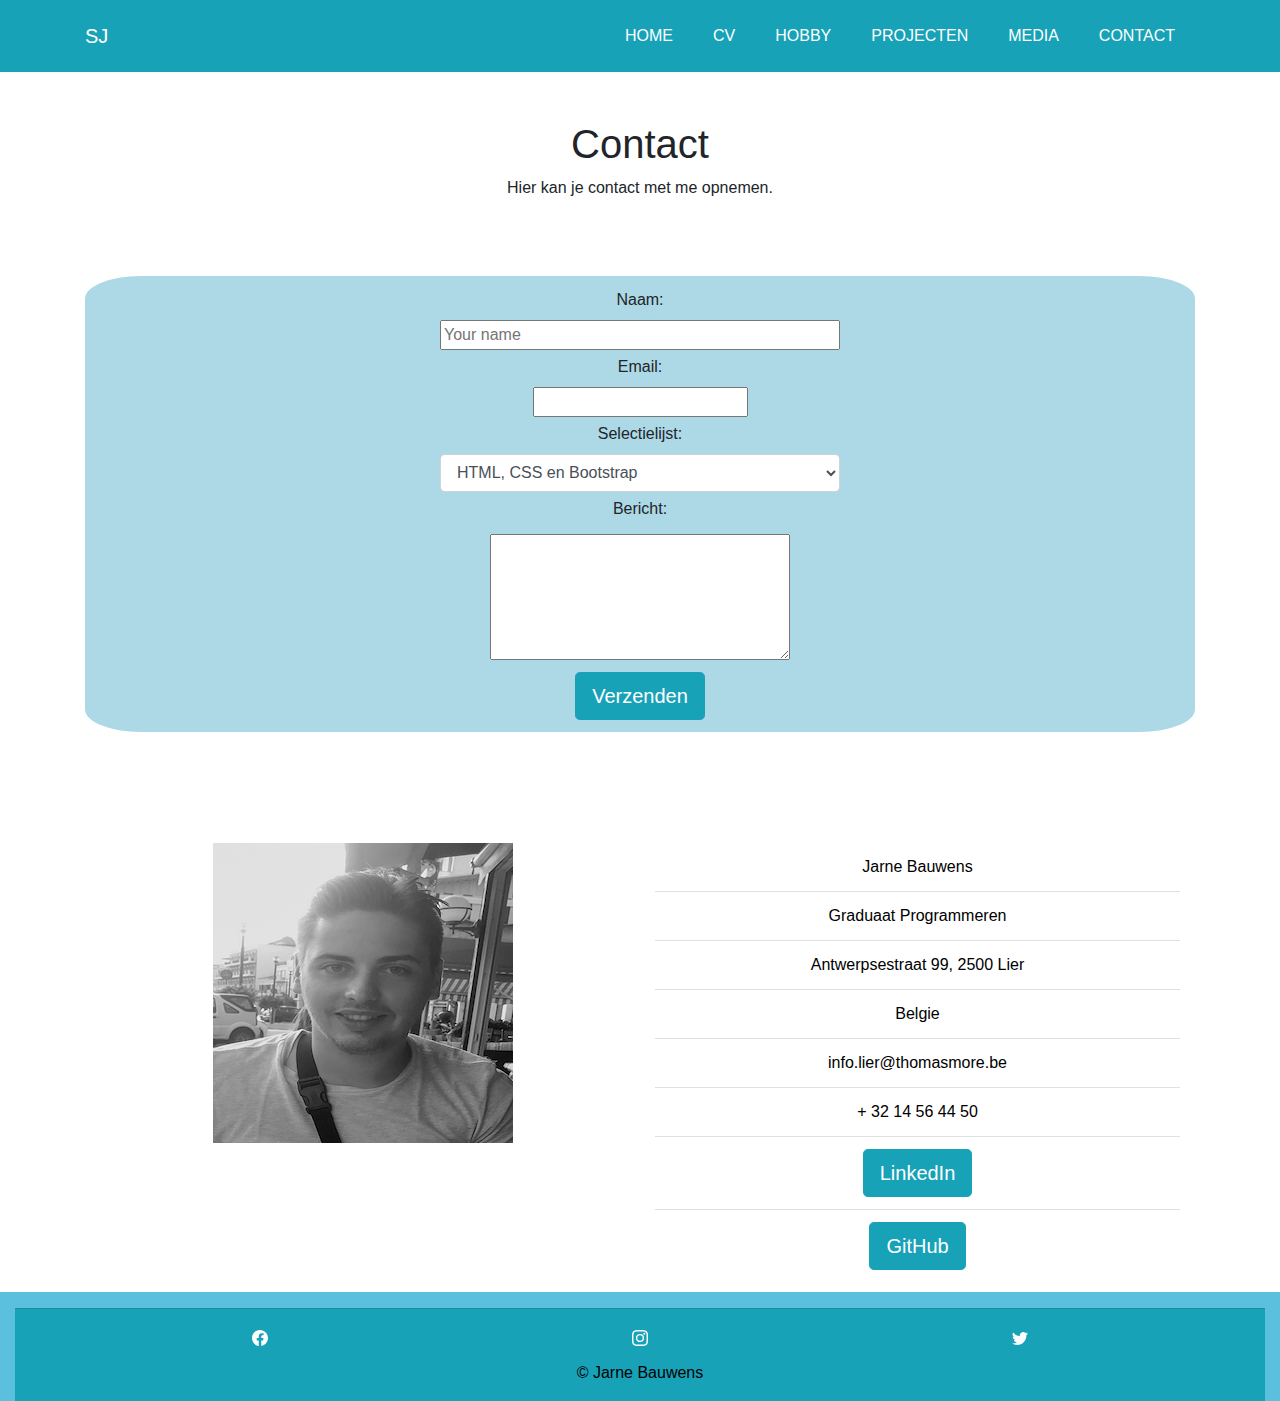
<file: taken/Site2_Bootstrap/contact.html>
<!DOCTYPE html>
<html lang="nl">
<head>
  <meta charset="UTF-8">
    <meta name="viewport" content="width=device-width, initial-scale=1.0">
    <title>Contact</title>
    <link rel="shortcut icon" href="afbeeldingen/favicon.svg" type="image/x-icon">
    <link rel="apple-touch-icon" sizes="180x180" href="/apple-touch-icon.png">
    <link rel="icon" type="image/png" sizes="32x32" href="/favicon-32x32.png">
    <link rel="icon" type="image/png" sizes="16x16" href="/favicon-16x16.png">
    <link rel="manifest" href="/site.webmanifest">
    <meta name="msapplication-TileColor" content="#da532c">
    <meta name="theme-color" content="#ffffff">
    <meta name="description" content="Portfolio-site met Bootstrap">
    <meta name="author" content="Jarne Bauwens r0781813 LTI GPR d1.1">

    <!--Bootstrap-->
    <link rel="stylesheet" href="css/bootstrap.css">
    
    <!--Eigen style bestand-->
    <link rel="stylesheet" href="style.css">
</head>
<body>
  <div class="container">
    <!-- Navbar -->
    <nav class="navbar navbar-expand-lg bg-info text-uppercase fixed-top" id="mainNav">
        <div class="container">
            <a class="navbar-brand js-scroll-trigger" href="index.html">SJ</a>
            <button class="navbar-toggler navbar-toggler-right text-uppercase font-weight-bold bg-secondary text-white rounded" type="button" data-toggle="collapse" data-target="#navbarResponsive" aria-controls="navbarResponsive" aria-expanded="false" aria-label="Toggle navigation">
                Menu
                <i class="fas fa-bars"></i>
            </button>
            <div class="collapse navbar-collapse" id="navbarResponsive">
                <ul class="navbar-nav ml-auto">
                    <li class="nav-item mx-0 mx-lg-1">
                        <a class="nav-link py-3 px-0 px-lg-3 rounded js-scroll-trigger" href="index.html">Home</a>
                    </li>
                    <li class="nav-item mx-0 mx-lg-1">
                        <a class="nav-link py-3 px-0 px-lg-3 rounded js-scroll-trigger" href="cv.html">CV</a>
                    </li>
                    <li class="nav-item mx-0 mx-lg-1">
                        <a class="nav-link py-3 px-0 px-lg-3 rounded js-scroll-trigger" href="hobby.html">Hobby</a>
                    </li>
                    <li class="nav-item mx-0 mx-lg-1">
                        <a class="nav-link py-3 px-0 px-lg-3 rounded js-scroll-trigger" href="projecten.html">Projecten</a>
                    </li>
                    <li class="nav-item mx-0 mx-lg-1">
                        <a class="nav-link py-3 px-0 px-lg-3 rounded js-scroll-trigger" href="afbeeldingenMedia.html">Media</a>
                    </li>
                    <li class="nav-item mx-0 mx-lg-1">
                        <a class="nav-link py-3 px-0 px-lg-3 rounded js-scroll-trigger" href="contact.html">Contact</a>
                    </li>
                </ul>
            </div>
        </div>
    </nav>

    <!-- Inleiding -->
    <div class="col-12">
      <div class="row">
        <div class="col-sm-12 col-md-12 col-lg-12 text-center">
          <div class="inleiding">
            <h1>Contact</h1>
            <p>
              Hier kan je contact met me opnemen.
            </p>
          </div>
        </div>
      </div>
    </div>

    <!-- Contact forum -->
    <div class="container-formulier">
      <div class="container d-flex align-items-center flex-column text-center">
        <form action="formulier.php" method="post">
          <div class="marge">
            <div class="col-lg-12 col-md-12 col-sm-12">
              <label for="naam">Naam:</label>
              <br />
              <input type="text" id="naam" size="40" maxlength="20" name="gebruikersnaam" placeholder="Your name" required>
            </div>
            <div class="col-lg-12 col-md-12 col-sm-12">
              <label for="email">Email:</label>
              <br />
              <input type="email" id="email" name="email" required>
            </div>
            <div class="form-group col-lg-12 col-md-12 col-sm-12">
              <label for="sel1">Selectielijst:</label>
              <select class="form-control" id="sel1">
                <option>HTML, CSS en Bootstrap</option>
                <option>SQL</option>
                <option>C#</option>
                <option>SQL</option>
              </select>
            </div>  
            <div class="col-lg-12 col-md-12 col-sm-12">
              <label for="opmerking">Bericht:</label>
            </div>        
            <div>
              <textarea rows="5" cols="30" id="opmerking" name="feedback"></textarea>
            </div >
            <div class="lead col-lg-12 col-md-12 col-sm-12">
              <a class="btn btn-info btn-lg" href="formulier.php">Verzenden</a>
            </div>
          </div>
        </form>
      </div>
    </div>

    <!-- Contact en persoonlijke gegevens -->
    <div class="col-sm-12 col-md-12 col-lg-12">
      <div class="row">
        <div class="text-center col-md-6 col-lg-6">
          <div>
            <img src="afbeeldingen/me2copy.png" alt="jarne"> 
          </div> 
        </div>
        <div class="text-center col-sm-6 col-md-6 col-lg-6">
          <ul class="list-group list-group-flush">
            <li class="list-group-item">Jarne Bauwens</li>
            <li class="list-group-item">Graduaat Programmeren</li>
            <li class="list-group-item">Antwerpsestraat 99, 2500 Lier</li>
            <li class="list-group-item">Belgie</li>
            <li class="list-group-item">info.lier@thomasmore.be</li>
            <li class="list-group-item">+ 32 14 56 44 50</li>
            <li class="list-group-item">
              <div class="lead">
                <a class="btn btn-info btn-lg" href="www.linkedin.com/in/jarne-bauwens-597676171">LinkedIn</a>
              </div>
            </li>
            <li class="list-group-item">
              <div class="lead">
                <a class="btn btn-info btn-lg" href="https://github.com/Jarne1998">GitHub</a>
              </div>
            </li>
          </ul>
        </div>
      </div>
    </div>
  </div>
    
  <!-- Footer -->
  <div class="container-fluid pb-0 mb-0 justify-content-center">
    <footer class="page-footer font-small cyan darken-3 bg-info">
      <hr />
      <div class="container">
        <div class="row">
          <div class="col-sm-12 col-md-12 col-lg-4 text-center">
            <i class="bi bi-facebook"></i>
            <a href="https://www.facebook.com/ThomasMoreBE/"><svg xmlns="http://www.w3.org/2000/svg" width="16" height="16" fill="currentColor" class="bi bi-facebook" viewBox="0 0 16 16">
              <path d="M16 8.049c0-4.446-3.582-8.05-8-8.05C3.58 0-.002 3.603-.002 8.05c0 4.017 2.926 7.347 6.75 7.951v-5.625h-2.03V8.05H6.75V6.275c0-2.017 1.195-3.131 3.022-3.131.876 0 1.791.157 1.791.157v1.98h-1.009c-.993 0-1.303.621-1.303 1.258v1.51h2.218l-.354 2.326H9.25V16c3.824-.604 6.75-3.934 6.75-7.951z"/>
            </svg></a>
          </div>
          <div class="col-sm-12 col-md-12 col-lg-4 text-center">
            <i class="bi bi-instagram"></i>
            <a href="https://www.instagram.com/thomasmore.be/?hl=nl"><svg xmlns="http://www.w3.org/2000/svg" width="16" height="16" fill="currentColor" class="bi bi-instagram" viewBox="0 0 16 16">
              <path d="M8 0C5.829 0 5.556.01 4.703.048 3.85.088 3.269.222 2.76.42a3.917 3.917 0 0 0-1.417.923A3.927 3.927 0 0 0 .42 2.76C.222 3.268.087 3.85.048 4.7.01 5.555 0 5.827 0 8.001c0 2.172.01 2.444.048 3.297.04.852.174 1.433.372 1.942.205.526.478.972.923 1.417.444.445.89.719 1.416.923.51.198 1.09.333 1.942.372C5.555 15.99 5.827 16 8 16s2.444-.01 3.298-.048c.851-.04 1.434-.174 1.943-.372a3.916 3.916 0 0 0 1.416-.923c.445-.445.718-.891.923-1.417.197-.509.332-1.09.372-1.942C15.99 10.445 16 10.173 16 8s-.01-2.445-.048-3.299c-.04-.851-.175-1.433-.372-1.941a3.926 3.926 0 0 0-.923-1.417A3.911 3.911 0 0 0 13.24.42c-.51-.198-1.092-.333-1.943-.372C10.443.01 10.172 0 7.998 0h.003zm-.717 1.442h.718c2.136 0 2.389.007 3.232.046.78.035 1.204.166 1.486.275.373.145.64.319.92.599.28.28.453.546.598.92.11.281.24.705.275 1.485.039.843.047 1.096.047 3.231s-.008 2.389-.047 3.232c-.035.78-.166 1.203-.275 1.485a2.47 2.47 0 0 1-.599.919c-.28.28-.546.453-.92.598-.28.11-.704.24-1.485.276-.843.038-1.096.047-3.232.047s-2.39-.009-3.233-.047c-.78-.036-1.203-.166-1.485-.276a2.478 2.478 0 0 1-.92-.598 2.48 2.48 0 0 1-.6-.92c-.109-.281-.24-.705-.275-1.485-.038-.843-.046-1.096-.046-3.233 0-2.136.008-2.388.046-3.231.036-.78.166-1.204.276-1.486.145-.373.319-.64.599-.92.28-.28.546-.453.92-.598.282-.11.705-.24 1.485-.276.738-.034 1.024-.044 2.515-.045v.002zm4.988 1.328a.96.96 0 1 0 0 1.92.96.96 0 0 0 0-1.92zm-4.27 1.122a4.109 4.109 0 1 0 0 8.217 4.109 4.109 0 0 0 0-8.217zm0 1.441a2.667 2.667 0 1 1 0 5.334 2.667 2.667 0 0 1 0-5.334z"/>
            </svg></a>
          </div>
          <div class="col-sm-12 col-md-12 col-lg-4 text-center">
            <i class="bi bi-twitter"></i>
            <a href="https://twitter.com/ThomasMoreBE?ref_src=twsrc%5Egoogle%7Ctwcamp%5Eserp%7Ctwgr%5Eauthor"><svg xmlns="http://www.w3.org/2000/svg" width="16" height="16" fill="currentColor" class="bi bi-twitter" viewBox="0 0 16 16">
              <path d="M5.026 15c6.038 0 9.341-5.003 9.341-9.334 0-.14 0-.282-.006-.422A6.685 6.685 0 0 0 16 3.542a6.658 6.658 0 0 1-1.889.518 3.301 3.301 0 0 0 1.447-1.817 6.533 6.533 0 0 1-2.087.793A3.286 3.286 0 0 0 7.875 6.03a9.325 9.325 0 0 1-6.767-3.429 3.289 3.289 0 0 0 1.018 4.382A3.323 3.323 0 0 1 .64 6.575v.045a3.288 3.288 0 0 0 2.632 3.218 3.203 3.203 0 0 1-.865.115 3.23 3.23 0 0 1-.614-.057 3.283 3.283 0 0 0 3.067 2.277A6.588 6.588 0 0 1 .78 13.58a6.32 6.32 0 0 1-.78-.045A9.344 9.344 0 0 0 5.026 15z"/>
            </svg></a>
          </div>
          <div class="col-sm-12 col-md-12 col-lg-12 text-center">
           <p>
              &copy; Jarne Bauwens
            </p>
          </div>
        </div>
      </div>
    </footer>
  </div>

  <!-- Optional JavaScript -->
  <!-- jQuery first, then Popper.js, then Bootstrap JS -->
  <script src="https://code.jquery.com/jquery-3.5.1.slim.min.js" integrity="sha384-DfXdz2htPH0lsSSs5nCTpuj/zy4C+OGpamoFVy38MVBnE+IbbVYUew+OrCXaRkfj" crossorigin="anonymous"></script>
  <script src="https://cdn.jsdelivr.net/npm/popper.js@1.16.1/dist/umd/popper.min.js" integrity="sha384-9/reFTGAW83EW2RDu2S0VKaIzap3H66lZH81PoYlFhbGU+6BZp6G7niu735Sk7lN" crossorigin="anonymous"></script>
  <script src="https://cdn.jsdelivr.net/npm/bootstrap@4.5.3/dist/js/bootstrap.min.js" integrity="sha384-w1Q4orYjBQndcko6MimVbzY0tgp4pWB4lZ7lr30WKz0vr/aWKhXdBNmNb5D92v7s" crossorigin="anonymous"></script>
</body>
</html>
</file>
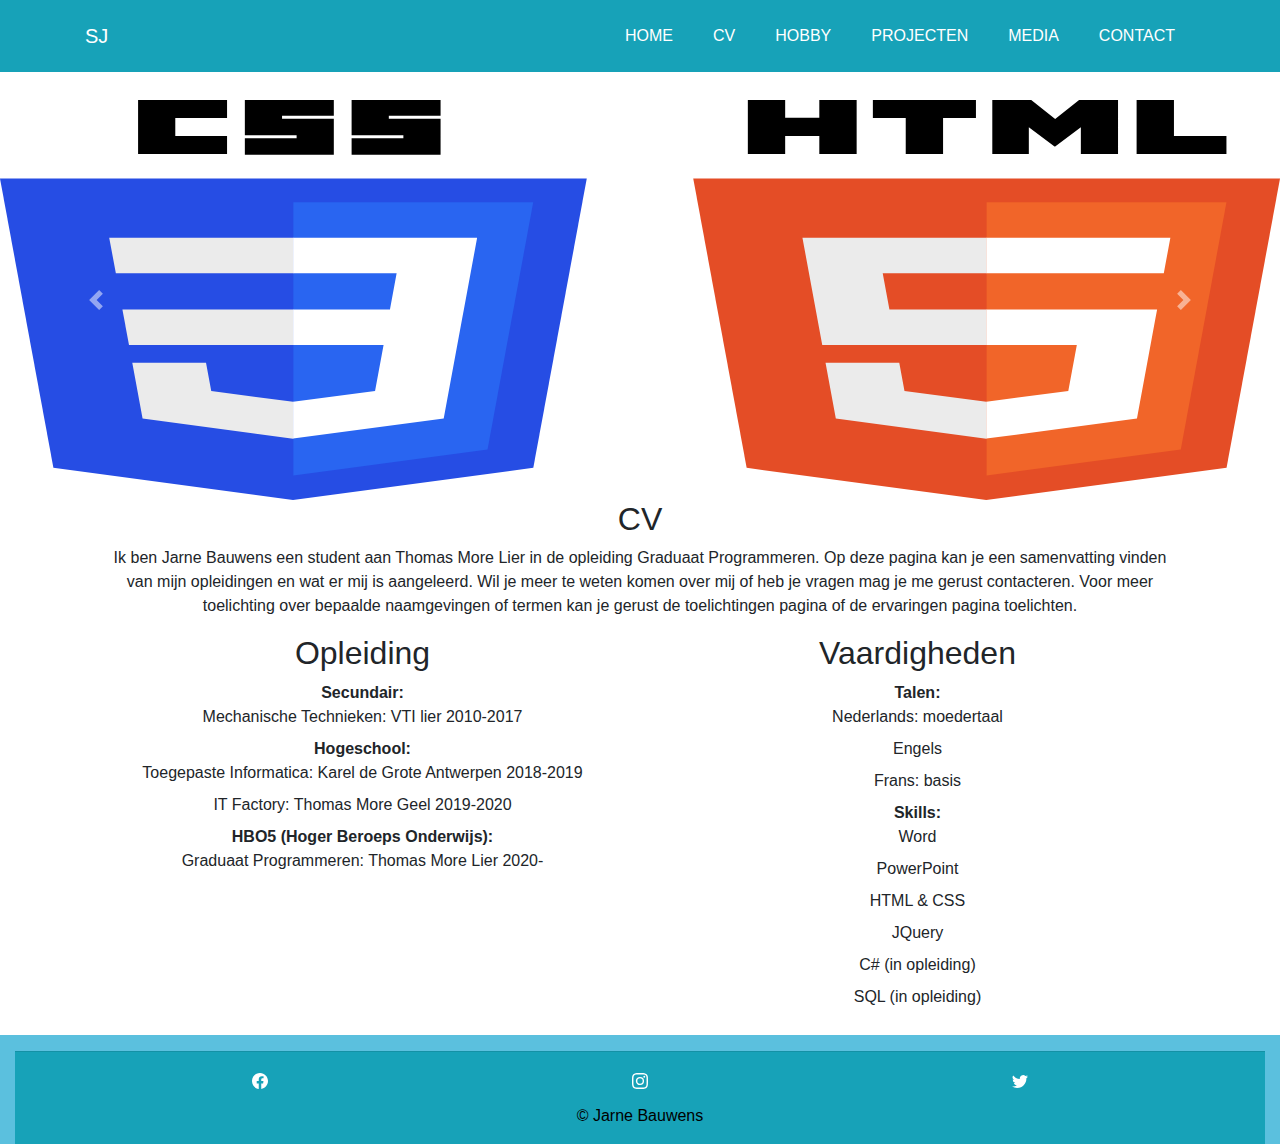
<file: taken/Site2_Bootstrap/cv.html>
<!DOCTYPE html>
<html lang="nl">
<head>
  <meta charset="UTF-8">
    <meta name="viewport" content="width=device-width, initial-scale=1.0">
    <title>CV</title>
    <link rel="shortcut icon" href="afbeeldingen/favicon.svg" type="image/x-icon">
    <link rel="apple-touch-icon" sizes="180x180" href="/apple-touch-icon.png">
    <link rel="icon" type="image/png" sizes="32x32" href="/favicon-32x32.png">
    <link rel="icon" type="image/png" sizes="16x16" href="/favicon-16x16.png">
    <link rel="manifest" href="/site.webmanifest">
    <meta name="msapplication-TileColor" content="#da532c">
    <meta name="theme-color" content="#ffffff">
    <meta name="description" content="Portfolio-site met Bootstrap">
    <meta name="author" content="Jarne Bauwens r0781813 LTI GPR d1.1">

    <!--Bootstrap-->
    <link rel="stylesheet" href="css/bootstrap.css">
    
    <!--Eigen style bestand-->
    <link rel="stylesheet" href="style.css">
</head>
<body>

  <!-- Carousel -->
  <!-- <div class="container">
    <div class="row">
      <div class="col-xs-12">
        <div id="imagecarousel" class="carouse slide">
          <ol class="carousel-indicators">
            <li></li>
            <li></li>
            <li></li>
            <li></li>
          </ol>
        </div>
      </div>
    </div>
  </div> -->
  <div class="row">
    <div class="col-lg-12 col-md-12 col-sm-12 col-xs-12">
      <div id="carouselExampleControls" class="carousel slide" data-ride="carousel">
        <div class="carousel-inner">
          <div class="carousel-item active">
            <img class="d-block w-100" src="afbeeldingen/html.svg" alt="First slide">
          </div>
          <div class="carousel-item">
            <img class="d-block w-100" src="afbeeldingen/sass-logo.png" alt="Second slide">
          </div>
          <div class="carousel-item">
            <img class="d-block w-100" src="afbeeldingen/githublogo.svg" alt="Third slide">
          </div>
          <div class="carousel-item">
            <img class="d-block w-100" src="afbeeldingen/bootstrapLogo.png" alt="fourth slide">
          </div>
          <div class="carousel-item">
            <img class="d-block w-100" src="afbeeldingen/net-logo.png" alt="fifth slide">
          </div>
          <div class="carousel-item">
            <img class="d-block w-100" src="afbeeldingen/Python_logo_and_wordmark.svg" alt="sixth slide">
          </div>
          <div class="carousel-item">
            <img class="d-block w-100" src="afbeeldingen/Ubuntu_logo_orange.png" alt="seventh slide">
          </div>
          <div class="carousel-item">
            <img class="d-block w-100" src="afbeeldingen/java-logo.png" alt="eighth slide">
          </div>
          <div class="carousel-item">
            <img class="d-block w-100" src="afbeeldingen/Microsoft_SQL_Server_Logo.svg" alt="ningth slide">
          </div>
          <div class="carousel-item">
            <img class="d-block w-100" src="afbeeldingen/jquery-225998.png" alt="tenth slide">
          </div>
        </div>
        <a class="carousel-control-prev" href="#carouselExampleControls" role="button" data-slide="prev">
          <span class="carousel-control-prev-icon" aria-hidden="true"></span>
          <span class="sr-only">Previous</span>
        </a>
        <a class="carousel-control-next" href="#carouselExampleControls" role="button" data-slide="next">
          <span class="carousel-control-next-icon" aria-hidden="true"></span>
          <span class="sr-only">Next</span>
        </a>
      </div>
    </div>
  </div>

  <div class="container">
    <!-- Navbar -->
    <nav class="navbar navbar-expand-lg bg-info text-uppercase fixed-top" id="mainNav">
        <div class="container">
            <a class="navbar-brand js-scroll-trigger" href="index.html">SJ</a>
            <button class="navbar-toggler navbar-toggler-right text-uppercase font-weight-bold bg-secondary text-white rounded" type="button" data-toggle="collapse" data-target="#navbarResponsive" aria-controls="navbarResponsive" aria-expanded="false" aria-label="Toggle navigation">
              Menu
              <i class="fas fa-bars"></i>
            </button>
            <div class="collapse navbar-collapse" id="navbarResponsive">
              <ul class="navbar-nav ml-auto">
                <li class="nav-item mx-0 mx-lg-1">
                  <a class="nav-link py-3 px-0 px-lg-3 rounded js-scroll-trigger" href="index.html">Home</a>
                </li>
                <li class="nav-item mx-0 mx-lg-1">
                  <a class="nav-link py-3 px-0 px-lg-3 rounded js-scroll-trigger" href="cv.html">CV</a>
                </li>
                <li class="nav-item mx-0 mx-lg-1">
                  <a class="nav-link py-3 px-0 px-lg-3 rounded js-scroll-trigger" href="hobby.html">Hobby</a>
                </li>
                <li class="nav-item mx-0 mx-lg-1">
                  <a class="nav-link py-3 px-0 px-lg-3 rounded js-scroll-trigger" href="projecten.html">Projecten</a>
                </li>
                <li class="nav-item mx-0 mx-lg-1">
                  <a class="nav-link py-3 px-0 px-lg-3 rounded js-scroll-trigger" href="afbeeldingenMedia.html">Media</a>
                </li>
                <li class="nav-item mx-0 mx-lg-1">
                  <a class="nav-link py-3 px-0 px-lg-3 rounded js-scroll-trigger" href="contact.html">Contact</a>
                </li>
              </ul>
            </div>
        </div>
    </nav>

      <div class="col-sm-12 col-md-12 col-lg-12">
        <div class="row">
          <div class="text-center col-12">
            <h2>CV</h2>
          </div>
           <div class="text-center col-sm-12 col-lg-12 col-md-12">
             <p>
              Ik ben Jarne Bauwens een student aan Thomas More Lier in de opleiding Graduaat Programmeren. Op deze pagina kan je een samenvatting vinden van mijn opleidingen en wat er mij is aangeleerd. Wil je meer te weten komen over mij of heb je vragen mag je me gerust contacteren. Voor meer toelichting over bepaalde naamgevingen 
              of termen kan je gerust de toelichtingen pagina of de ervaringen pagina toelichten.
            </p>
          </div>
          <div class="text-center col-md-6 col-lg-6">
            <h2>Opleiding</h2>
            <dl>
              <dt>Secundair:</dt>
              <dd>Mechanische Technieken: VTI lier 2010-2017</dd>
              <dt>Hogeschool:</dt>
              <dd>Toegepaste Informatica: Karel de Grote Antwerpen 2018-2019</dd>
              <dd>IT Factory: Thomas More Geel 2019-2020</dd>
              <dt>HBO5 (Hoger Beroeps Onderwijs):</dt>
              <dd>Graduaat Programmeren: Thomas More Lier 2020-</dd>
            </dl>  
          </div>
          <div class="text-center col-sm-6 col-md-6 col-lg-6">
            <h2>Vaardigheden</h2>
            <dl>
              <dt>Talen:</dt>
              <dd>Nederlands: moedertaal</dd>
              <dd>Engels</dd>
              <dd>Frans: basis</dd>
              <dt>Skills:</dt>
              <dd>Word</dd>
              <dd>PowerPoint</dd>
              <dd>HTML & CSS</dd>
              <dd>JQuery</dd>
              <dd>C# (in opleiding)</dd>
              <dd>SQL (in opleiding)</dd>
            </dl>
          </div>
        </div>
      </div>
  </div>


  <!-- Footer -->
  <div class="container-fluid pb-0 mb-0 justify-content-center">
    <footer class="page-footer font-small cyan darken-3 bg-info">
      <hr />
      <div class="container">
        <div class="row">
          <div class="col-sm-12 col-md-12 col-lg-4 text-center">
            <i class="bi bi-facebook"></i>
            <a href="https://www.facebook.com/ThomasMoreBE/"><svg xmlns="http://www.w3.org/2000/svg" width="16" height="16" fill="currentColor" class="bi bi-facebook" viewBox="0 0 16 16">
              <path d="M16 8.049c0-4.446-3.582-8.05-8-8.05C3.58 0-.002 3.603-.002 8.05c0 4.017 2.926 7.347 6.75 7.951v-5.625h-2.03V8.05H6.75V6.275c0-2.017 1.195-3.131 3.022-3.131.876 0 1.791.157 1.791.157v1.98h-1.009c-.993 0-1.303.621-1.303 1.258v1.51h2.218l-.354 2.326H9.25V16c3.824-.604 6.75-3.934 6.75-7.951z"/>
            </svg></a>
          </div>
          <div class="col-sm-12 col-md-12 col-lg-4 text-center">
            <i class="bi bi-instagram"></i>
            <a href="https://www.instagram.com/thomasmore.be/?hl=nl"><svg xmlns="http://www.w3.org/2000/svg" width="16" height="16" fill="currentColor" class="bi bi-instagram" viewBox="0 0 16 16">
              <path d="M8 0C5.829 0 5.556.01 4.703.048 3.85.088 3.269.222 2.76.42a3.917 3.917 0 0 0-1.417.923A3.927 3.927 0 0 0 .42 2.76C.222 3.268.087 3.85.048 4.7.01 5.555 0 5.827 0 8.001c0 2.172.01 2.444.048 3.297.04.852.174 1.433.372 1.942.205.526.478.972.923 1.417.444.445.89.719 1.416.923.51.198 1.09.333 1.942.372C5.555 15.99 5.827 16 8 16s2.444-.01 3.298-.048c.851-.04 1.434-.174 1.943-.372a3.916 3.916 0 0 0 1.416-.923c.445-.445.718-.891.923-1.417.197-.509.332-1.09.372-1.942C15.99 10.445 16 10.173 16 8s-.01-2.445-.048-3.299c-.04-.851-.175-1.433-.372-1.941a3.926 3.926 0 0 0-.923-1.417A3.911 3.911 0 0 0 13.24.42c-.51-.198-1.092-.333-1.943-.372C10.443.01 10.172 0 7.998 0h.003zm-.717 1.442h.718c2.136 0 2.389.007 3.232.046.78.035 1.204.166 1.486.275.373.145.64.319.92.599.28.28.453.546.598.92.11.281.24.705.275 1.485.039.843.047 1.096.047 3.231s-.008 2.389-.047 3.232c-.035.78-.166 1.203-.275 1.485a2.47 2.47 0 0 1-.599.919c-.28.28-.546.453-.92.598-.28.11-.704.24-1.485.276-.843.038-1.096.047-3.232.047s-2.39-.009-3.233-.047c-.78-.036-1.203-.166-1.485-.276a2.478 2.478 0 0 1-.92-.598 2.48 2.48 0 0 1-.6-.92c-.109-.281-.24-.705-.275-1.485-.038-.843-.046-1.096-.046-3.233 0-2.136.008-2.388.046-3.231.036-.78.166-1.204.276-1.486.145-.373.319-.64.599-.92.28-.28.546-.453.92-.598.282-.11.705-.24 1.485-.276.738-.034 1.024-.044 2.515-.045v.002zm4.988 1.328a.96.96 0 1 0 0 1.92.96.96 0 0 0 0-1.92zm-4.27 1.122a4.109 4.109 0 1 0 0 8.217 4.109 4.109 0 0 0 0-8.217zm0 1.441a2.667 2.667 0 1 1 0 5.334 2.667 2.667 0 0 1 0-5.334z"/>
            </svg></a>
          </div>
          <div class="col-sm-12 col-md-12 col-lg-4 text-center">
            <i class="bi bi-twitter"></i>
            <a href="https://twitter.com/ThomasMoreBE?ref_src=twsrc%5Egoogle%7Ctwcamp%5Eserp%7Ctwgr%5Eauthor"><svg xmlns="http://www.w3.org/2000/svg" width="16" height="16" fill="currentColor" class="bi bi-twitter" viewBox="0 0 16 16">
              <path d="M5.026 15c6.038 0 9.341-5.003 9.341-9.334 0-.14 0-.282-.006-.422A6.685 6.685 0 0 0 16 3.542a6.658 6.658 0 0 1-1.889.518 3.301 3.301 0 0 0 1.447-1.817 6.533 6.533 0 0 1-2.087.793A3.286 3.286 0 0 0 7.875 6.03a9.325 9.325 0 0 1-6.767-3.429 3.289 3.289 0 0 0 1.018 4.382A3.323 3.323 0 0 1 .64 6.575v.045a3.288 3.288 0 0 0 2.632 3.218 3.203 3.203 0 0 1-.865.115 3.23 3.23 0 0 1-.614-.057 3.283 3.283 0 0 0 3.067 2.277A6.588 6.588 0 0 1 .78 13.58a6.32 6.32 0 0 1-.78-.045A9.344 9.344 0 0 0 5.026 15z"/>
            </svg></a>
          </div>
          <div class="col-sm-12 col-md-12 col-lg-12 text-center">
           <p>
              &copy; Jarne Bauwens
            </p>
          </div>
        </div>
      </div>
    </footer>
  </div>

  <!-- Optional JavaScript --> 

  <script>
    var myCarousel = document.getElementById('myCarousel')

    myCarousel.addEventListener('slide.bs.carousel', function () {
      $('.carousel').carousel()
    })
  </script>

  <script>
    var myCarousel = document.querySelector('#myCarousel')
    var carousel = new bootstrap.Carousel(myCarousel, {
      interval: 2000,
      wrap: false
    })
  </script>

  <!-- jQuery first, then Popper.js, then Bootstrap JS -->
  <script src="https://code.jquery.com/jquery-3.5.1.slim.min.js" integrity="sha384-DfXdz2htPH0lsSSs5nCTpuj/zy4C+OGpamoFVy38MVBnE+IbbVYUew+OrCXaRkfj" crossorigin="anonymous"></script>
  <script src="https://cdn.jsdelivr.net/npm/popper.js@1.16.1/dist/umd/popper.min.js" integrity="sha384-9/reFTGAW83EW2RDu2S0VKaIzap3H66lZH81PoYlFhbGU+6BZp6G7niu735Sk7lN" crossorigin="anonymous"></script>
  <script src="https://cdn.jsdelivr.net/npm/bootstrap@4.5.3/dist/js/bootstrap.min.js" integrity="sha384-w1Q4orYjBQndcko6MimVbzY0tgp4pWB4lZ7lr30WKz0vr/aWKhXdBNmNb5D92v7s" crossorigin="anonymous"></script>
</body>
</html>
</file>
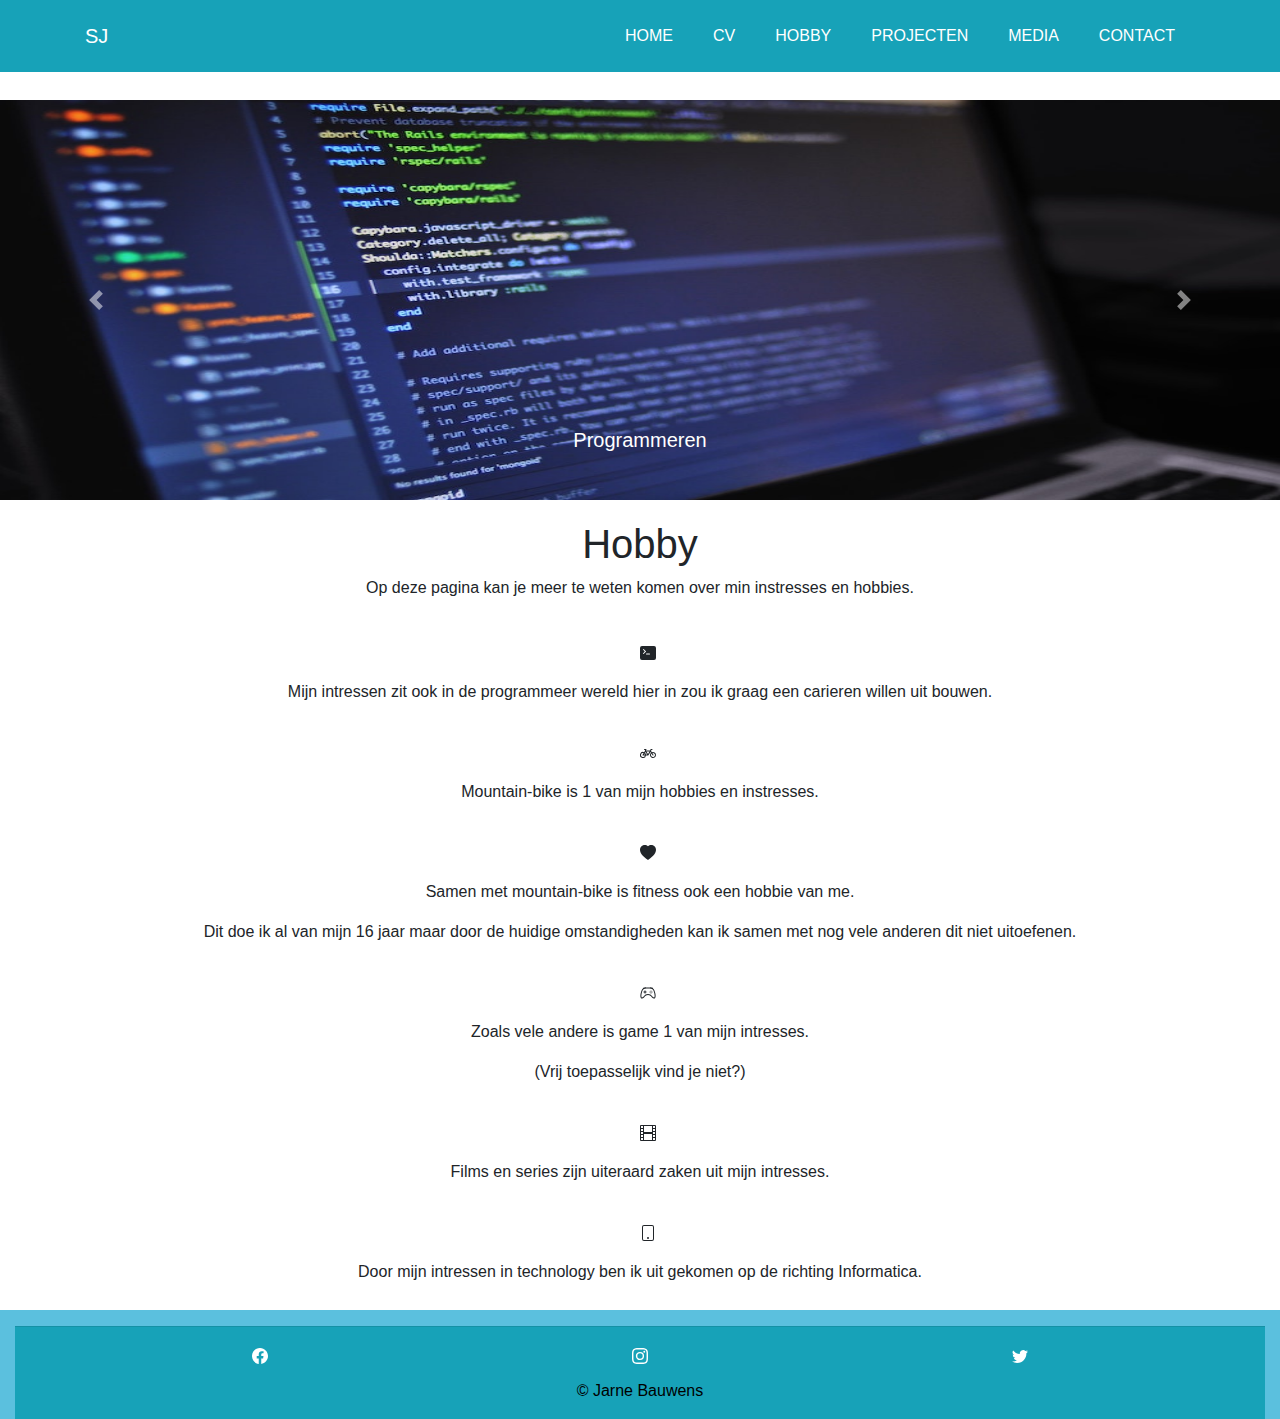
<file: taken/Site2_Bootstrap/hobby.html>
<!DOCTYPE html>
<html lang="nl">
<head>
  <meta charset="UTF-8">
    <meta name="viewport" content="width=device-width, initial-scale=1.0">
    <title>Hobby</title>
    <link rel="shortcut icon" href="afbeeldingen/favicon.svg" type="image/x-icon">
    <link rel="apple-touch-icon" sizes="180x180" href="/apple-touch-icon.png">
    <link rel="icon" type="image/png" sizes="32x32" href="/favicon-32x32.png">
    <link rel="icon" type="image/png" sizes="16x16" href="/favicon-16x16.png">
    <link rel="manifest" href="/site.webmanifest">
    <meta name="msapplication-TileColor" content="#da532c">
    <meta name="theme-color" content="#ffffff">
    <meta name="description" content="Portfolio-site met Bootstrap">
    <meta name="author" content="Jarne Bauwens r0781813 LTI GPR d1.1">

    <!--Bootstrap-->
    <link rel="stylesheet" href="css/bootstrap.css">
    
    <!--Eigen style bestand-->
    <link rel="stylesheet" href="style.css">
</head>
<body>

  <!--Carousel -->
  <div class="row">
    <div class="col-lg-12 col-md-12 col-sm-12 col-xs-12">
      <div id="carouselExampleControls" class="carousel slide" data-ride="carousel">
        <div class="carousel-inner">
          <div class="carousel-item active">
            <img class="d-block w-100" src="afbeeldingen/programming.jpg" alt="First slide">
            <div class="carousel-caption">
              <h5>Programmeren</h5>
            </div>
          </div>
          <div class="carousel-item">
            <img class="d-block w-100" src="afbeeldingen/mountain-bike.jpg" alt="Second slide">
            <div class="carousel-caption">
              <h5>mountain-bike</h5>
            </div>
          </div>
          <div class="carousel-item">
            <img class="d-block w-100" src="afbeeldingen/fitness.jpg" alt="Third slide">
            <div class="carousel-caption">
              <h5>Fitness</h5>
            </div>
          </div>
          <div class="carousel-item">
            <img class="d-block w-100" src="afbeeldingen/gaming.jpg" alt="Third slide">
            <div class="carousel-caption">
              <h5>Gaming</h5>
            </div>
          </div>
          <div class="carousel-item">
            <img class="d-block w-100" src="afbeeldingen/fimEnSerie.jpg" alt="Third slide">
            <div class="carousel-caption">
              <h5>Film en series</h5>
            </div>
          </div>
          <div class="carousel-item">
            <img class="d-block w-100" src="afbeeldingen/technology.jpg" alt="Third slide">
            <div class="carousel-caption">
              <h5>Technology</h5>
            </div>
          </div>
        </div>
        <a class="carousel-control-prev" href="#carouselExampleControls" role="button" data-slide="prev">
          <span class="carousel-control-prev-icon" aria-hidden="true"></span>
          <span class="sr-only">Previous</span>
        </a>
        <a class="carousel-control-next" href="#carouselExampleControls" role="button" data-slide="next">
          <span class="carousel-control-next-icon" aria-hidden="true"></span>
          <span class="sr-only">Next</span>
        </a>
      </div>
    </div>
  </div>

  <div class="container">
    <!-- Navbar -->
    <nav class="navbar navbar-expand-lg bg-info text-uppercase fixed-top" id="mainNav">
        <div class="container">
            <a class="navbar-brand js-scroll-trigger" href="index.html">SJ</a>
            <button class="navbar-toggler navbar-toggler-right text-uppercase font-weight-bold bg-secondary text-white rounded" type="button" data-toggle="collapse" data-target="#navbarResponsive" aria-controls="navbarResponsive" aria-expanded="false" aria-label="Toggle navigation">
                Menu
                <i class="fas fa-bars"></i>
            </button>
            <div class="collapse navbar-collapse" id="navbarResponsive">
                <ul class="navbar-nav ml-auto">
                    <li class="nav-item mx-0 mx-lg-1">
                        <a class="nav-link py-3 px-0 px-lg-3 rounded js-scroll-trigger" href="index.html">Home</a>
                    </li>
                    <li class="nav-item mx-0 mx-lg-1">
                        <a class="nav-link py-3 px-0 px-lg-3 rounded js-scroll-trigger" href="cv.html">CV</a>
                    </li>
                    <li class="nav-item mx-0 mx-lg-1">
                        <a class="nav-link py-3 px-0 px-lg-3 rounded js-scroll-trigger" href="hobby.html">Hobby</a>
                    </li>
                    <li class="nav-item mx-0 mx-lg-1">
                        <a class="nav-link py-3 px-0 px-lg-3 rounded js-scroll-trigger" href="projecten.html">Projecten</a>
                    </li>
                    <li class="nav-item mx-0 mx-lg-1">
                        <a class="nav-link py-3 px-0 px-lg-3 rounded js-scroll-trigger" href="afbeeldingenMedia.html">Media</a>
                    </li>
                    <li class="nav-item mx-0 mx-lg-1">
                        <a class="nav-link py-3 px-0 px-lg-3 rounded js-scroll-trigger" href="contact.html">Contact</a>
                    </li>
                </ul>
            </div>
        </div>
    </nav>

    <!-- Hobby en instresses -->
    <div class="col-12">
      <div class="row">
        <div class="col-sm-12 col-md-12 col-lg-12 text-center">
          <div class="inleiding">
            <h1>Hobby</h1>
            <p>
              Op deze pagina kan je meer te weten komen over min instresses en hobbies.
            </p>
          </div>
        </div>
      </div>
    </div>

    <div class="col-sm-12 col-md-12 col-lg-12 text-center">
      <div class="row">
          <div class="iconen">
            <i class="bi bi-terminal-fill"></i>
            <svg xmlns="http://www.w3.org/2000/svg" width="16" height="16" fill="currentColor" class="bi bi-terminal-fill" viewBox="0 0 16 16">
              <path d="M0 3a2 2 0 0 1 2-2h12a2 2 0 0 1 2 2v10a2 2 0 0 1-2 2H2a2 2 0 0 1-2-2V3zm9.5 5.5h-3a.5.5 0 0 0 0 1h3a.5.5 0 0 0 0-1zm-6.354-.354a.5.5 0 1 0 .708.708l2-2a.5.5 0 0 0 0-.708l-2-2a.5.5 0 1 0-.708.708L4.793 6.5 3.146 8.146z"/>
            </svg>
          </div>
          <div class="col-sm-12 col-md-12 col-lg-12 text-center">
            <p>Mijn intressen zit ook in de programmeer wereld hier in zou ik graag een carieren willen uit bouwen.</p>
          </div>
      </div>
    </div>

    <div class="col-sm-12 col-md-12 col-lg-12 text-center">
      <div class="row">
        <div class="iconen">
          <i class="bi bi-bicycle"></i>
          <svg xmlns="http://www.w3.org/2000/svg" width="16" height="16" fill="currentColor" class="bi bi-bicycle" viewBox="0 0 16 16">
            <path d="M4 4.5a.5.5 0 0 1 .5-.5H6a.5.5 0 0 1 0 1v.5h4.14l.386-1.158A.5.5 0 0 1 11 4h1a.5.5 0 0 1 0 1h-.64l-.311.935.807 1.29a3 3 0 1 1-.848.53l-.508-.812-2.076 3.322A.5.5 0 0 1 8 10.5H5.959a3 3 0 1 1-1.815-3.274L5 5.856V5h-.5a.5.5 0 0 1-.5-.5zm1.5 2.443l-.508.814c.5.444.85 1.054.967 1.743h1.139L5.5 6.943zM8 9.057L9.598 6.5H6.402L8 9.057zM4.937 9.5a1.997 1.997 0 0 0-.487-.877l-.548.877h1.035zM3.603 8.092A2 2 0 1 0 4.937 10.5H3a.5.5 0 0 1-.424-.765l1.027-1.643zm7.947.53a2 2 0 1 0 .848-.53l1.026 1.643a.5.5 0 1 1-.848.53L11.55 8.623z"/>
          </svg>
        </div>
        <div class="col-sm-12 col-md-12 col-lg-12 text-center">
          <p>Mountain-bike is 1 van mijn hobbies en instresses.</p>
        </div>
      </div>
    </div>

    <div class="col-sm-12 col-md-12 col-lg-12 text-center">
      <div class="row">
        <div class="iconen">
          <i class="bi bi-heart-fill"></i>
          <svg xmlns="http://www.w3.org/2000/svg" width="16" height="16" fill="currentColor" class="bi bi-heart-fill" viewBox="0 0 16 16">
            <path fill-rule="evenodd" d="M8 1.314C12.438-3.248 23.534 4.735 8 15-7.534 4.736 3.562-3.248 8 1.314z"/>
          </svg>
        </div>
        <div class="col-sm-12 col-md-12 col-lg-12 text-center">
          <p>Samen met mountain-bike is fitness ook een hobbie van me.</p>
          <p>Dit doe ik al van mijn 16 jaar maar door de huidige omstandigheden kan ik samen met nog vele anderen dit niet uitoefenen.</p>
        </div>
      </div>
    </div> 

    <div class="col-sm-12 col-md-12 col-lg-12 text-center">
      <div class="row">
        <div class="iconen">
          <i class="bi bi-controller"></i>
          <svg xmlns="http://www.w3.org/2000/svg" width="16" height="16" fill="currentColor" class="bi bi-controller" viewBox="0 0 16 16">
            <path d="M11.5 6.027a.5.5 0 1 1-1 0 .5.5 0 0 1 1 0zm-1.5 1.5a.5.5 0 1 0 0-1 .5.5 0 0 0 0 1zm2.5-.5a.5.5 0 1 1-1 0 .5.5 0 0 1 1 0zm-1.5 1.5a.5.5 0 1 0 0-1 .5.5 0 0 0 0 1zm-6.5-3h1v1h1v1h-1v1h-1v-1h-1v-1h1v-1z"/>
            <path d="M3.051 3.26a.5.5 0 0 1 .354-.613l1.932-.518a.5.5 0 0 1 .62.39c.655-.079 1.35-.117 2.043-.117.72 0 1.443.041 2.12.126a.5.5 0 0 1 .622-.399l1.932.518a.5.5 0 0 1 .306.729c.14.09.266.19.373.297.408.408.78 1.05 1.095 1.772.32.733.599 1.591.805 2.466.206.875.34 1.78.364 2.606.024.816-.059 1.602-.328 2.21a1.42 1.42 0 0 1-1.445.83c-.636-.067-1.115-.394-1.513-.773-.245-.232-.496-.526-.739-.808-.126-.148-.25-.292-.368-.423-.728-.804-1.597-1.527-3.224-1.527-1.627 0-2.496.723-3.224 1.527-.119.131-.242.275-.368.423-.243.282-.494.575-.739.808-.398.38-.877.706-1.513.773a1.42 1.42 0 0 1-1.445-.83c-.27-.608-.352-1.395-.329-2.21.024-.826.16-1.73.365-2.606.206-.875.486-1.733.805-2.466.315-.722.687-1.364 1.094-1.772a2.34 2.34 0 0 1 .433-.335.504.504 0 0 1-.028-.079zm2.036.412c-.877.185-1.469.443-1.733.708-.276.276-.587.783-.885 1.465a13.748 13.748 0 0 0-.748 2.295 12.351 12.351 0 0 0-.339 2.406c-.022.755.062 1.368.243 1.776a.42.42 0 0 0 .426.24c.327-.034.61-.199.929-.502.212-.202.4-.423.615-.674.133-.156.276-.323.44-.504C4.861 9.969 5.978 9.027 8 9.027s3.139.942 3.965 1.855c.164.181.307.348.44.504.214.251.403.472.615.674.318.303.601.468.929.503a.42.42 0 0 0 .426-.241c.18-.408.265-1.02.243-1.776a12.354 12.354 0 0 0-.339-2.406 13.753 13.753 0 0 0-.748-2.295c-.298-.682-.61-1.19-.885-1.465-.264-.265-.856-.523-1.733-.708-.85-.179-1.877-.27-2.913-.27-1.036 0-2.063.091-2.913.27z"/>
          </svg>
        </div>
        <div class="col-sm-12 col-md-12 col-lg-12 text-center">
          <p>Zoals vele andere is game 1 van mijn intresses.</p>
          <p>(Vrij toepasselijk vind je niet?)</p>
        </div>
      </div>
    </div>

    <div class="col-sm-12 col-md-12 col-lg-12 text-center">
      <div class="row">
        <div class="iconen">
          <i class="bi bi-film"></i>
          <svg xmlns="http://www.w3.org/2000/svg" width="16" height="16" fill="currentColor" class="bi bi-film" viewBox="0 0 16 16">
            <path d="M0 1a1 1 0 0 1 1-1h14a1 1 0 0 1 1 1v14a1 1 0 0 1-1 1H1a1 1 0 0 1-1-1V1zm4 0v6h8V1H4zm8 8H4v6h8V9zM1 1v2h2V1H1zm2 3H1v2h2V4zM1 7v2h2V7H1zm2 3H1v2h2v-2zm-2 3v2h2v-2H1zM15 1h-2v2h2V1zm-2 3v2h2V4h-2zm2 3h-2v2h2V7zm-2 3v2h2v-2h-2zm2 3h-2v2h2v-2z"/>
          </svg>
        </div>
        <div class="col-sm-12 col-md-12 col-lg-12 text-center">
          <p>Films en series zijn uiteraard zaken uit mijn intresses.</p>
        </div>
      </div>
    </div>

    <div class="col-sm-12 col-md-12 col-lg-12 text-center">
      <div class="row">
        <div class="iconen">
          <i class="bi bi-tablet"></i>
          <svg xmlns="http://www.w3.org/2000/svg" width="16" height="16" fill="currentColor" class="bi bi-tablet" viewBox="0 0 16 16">
            <path d="M12 1a1 1 0 0 1 1 1v12a1 1 0 0 1-1 1H4a1 1 0 0 1-1-1V2a1 1 0 0 1 1-1h8zM4 0a2 2 0 0 0-2 2v12a2 2 0 0 0 2 2h8a2 2 0 0 0 2-2V2a2 2 0 0 0-2-2H4z"/>
            <path d="M8 14a1 1 0 1 0 0-2 1 1 0 0 0 0 2z"/>
          </svg>
        </div>
        <div class="col-sm-12 col-md-12 col-lg-12 text-center">
          <p>Door mijn intressen in technology ben ik uit gekomen op de richting Informatica.</p>
        </div>
      </div>
    </div>
  </div>  

  <!-- Footer -->
  <div class="container-fluid pb-0 mb-0 justify-content-center">
    <footer class="page-footer font-small cyan darken-3 bg-info">
      <hr />
      <div class="container">
        <div class="row">
          <div class="col-sm-12 col-md-12 col-lg-4 text-center">
           <i class="bi bi-facebook"></i>
           <a href="https://www.facebook.com/ThomasMoreBE/"><svg xmlns="http://www.w3.org/2000/svg" width="16" height="16" fill="currentColor" class="bi bi-facebook" viewBox="0 0 16 16">
             <path d="M16 8.049c0-4.446-3.582-8.05-8-8.05C3.58 0-.002 3.603-.002 8.05c0 4.017 2.926 7.347 6.75 7.951v-5.625h-2.03V8.05H6.75V6.275c0-2.017 1.195-3.131 3.022-3.131.876 0 1.791.157 1.791.157v1.98h-1.009c-.993 0-1.303.621-1.303 1.258v1.51h2.218l-.354 2.326H9.25V16c3.824-.604 6.75-3.934 6.75-7.951z"/>
           </svg></a>
         </div>
         <div class="col-sm-12 col-md-12 col-lg-4 text-center">
           <i class="bi bi-instagram"></i>
            <a href="https://www.instagram.com/thomasmore.be/?hl=nl"><svg xmlns="http://www.w3.org/2000/svg" width="16" height="16" fill="currentColor" class="bi bi-instagram" viewBox="0 0 16 16">
              <path d="M8 0C5.829 0 5.556.01 4.703.048 3.85.088 3.269.222 2.76.42a3.917 3.917 0 0 0-1.417.923A3.927 3.927 0 0 0 .42 2.76C.222 3.268.087 3.85.048 4.7.01 5.555 0 5.827 0 8.001c0 2.172.01 2.444.048 3.297.04.852.174 1.433.372 1.942.205.526.478.972.923 1.417.444.445.89.719 1.416.923.51.198 1.09.333 1.942.372C5.555 15.99 5.827 16 8 16s2.444-.01 3.298-.048c.851-.04 1.434-.174 1.943-.372a3.916 3.916 0 0 0 1.416-.923c.445-.445.718-.891.923-1.417.197-.509.332-1.09.372-1.942C15.99 10.445 16 10.173 16 8s-.01-2.445-.048-3.299c-.04-.851-.175-1.433-.372-1.941a3.926 3.926 0 0 0-.923-1.417A3.911 3.911 0 0 0 13.24.42c-.51-.198-1.092-.333-1.943-.372C10.443.01 10.172 0 7.998 0h.003zm-.717 1.442h.718c2.136 0 2.389.007 3.232.046.78.035 1.204.166 1.486.275.373.145.64.319.92.599.28.28.453.546.598.92.11.281.24.705.275 1.485.039.843.047 1.096.047 3.231s-.008 2.389-.047 3.232c-.035.78-.166 1.203-.275 1.485a2.47 2.47 0 0 1-.599.919c-.28.28-.546.453-.92.598-.28.11-.704.24-1.485.276-.843.038-1.096.047-3.232.047s-2.39-.009-3.233-.047c-.78-.036-1.203-.166-1.485-.276a2.478 2.478 0 0 1-.92-.598 2.48 2.48 0 0 1-.6-.92c-.109-.281-.24-.705-.275-1.485-.038-.843-.046-1.096-.046-3.233 0-2.136.008-2.388.046-3.231.036-.78.166-1.204.276-1.486.145-.373.319-.64.599-.92.28-.28.546-.453.92-.598.282-.11.705-.24 1.485-.276.738-.034 1.024-.044 2.515-.045v.002zm4.988 1.328a.96.96 0 1 0 0 1.92.96.96 0 0 0 0-1.92zm-4.27 1.122a4.109 4.109 0 1 0 0 8.217 4.109 4.109 0 0 0 0-8.217zm0 1.441a2.667 2.667 0 1 1 0 5.334 2.667 2.667 0 0 1 0-5.334z"/>
            </svg></a>
         </div>
         <div class="col-sm-12 col-md-12 col-lg-4 text-center">
            <i class="bi bi-twitter"></i>
            <a href="https://twitter.com/ThomasMoreBE?ref_src=twsrc%5Egoogle%7Ctwcamp%5Eserp%7Ctwgr%5Eauthor"><svg xmlns="http://www.w3.org/2000/svg" width="16" height="16" fill="currentColor" class="bi bi-twitter" viewBox="0 0 16 16">
              <path d="M5.026 15c6.038 0 9.341-5.003 9.341-9.334 0-.14 0-.282-.006-.422A6.685 6.685 0 0 0 16 3.542a6.658 6.658 0 0 1-1.889.518 3.301 3.301 0 0 0 1.447-1.817 6.533 6.533 0 0 1-2.087.793A3.286 3.286 0 0 0 7.875 6.03a9.325 9.325 0 0 1-6.767-3.429 3.289 3.289 0 0 0 1.018 4.382A3.323 3.323 0 0 1 .64 6.575v.045a3.288 3.288 0 0 0 2.632 3.218 3.203 3.203 0 0 1-.865.115 3.23 3.23 0 0 1-.614-.057 3.283 3.283 0 0 0 3.067 2.277A6.588 6.588 0 0 1 .78 13.58a6.32 6.32 0 0 1-.78-.045A9.344 9.344 0 0 0 5.026 15z"/>
            </svg></a>
         </div>
         <div class="col-sm-12 col-md-12 col-lg-12 text-center">
           <p>
             &copy; Jarne Bauwens
           </p>
         </div>
       </div>
     </div>
    </footer>
  </div>

  <!-- Optional JavaScript -->
  <script>
    var myCarousel = document.getElementById('myCarousel')

    myCarousel.addEventListener('slide.bs.carousel', function () {
      $('.carousel').carousel()
    })
  </script>

  <script>
    var myCarousel = document.querySelector('#myCarousel')
    var carousel = new bootstrap.Carousel(myCarousel, {
      interval: 2000,
       wrap: false
    })
  </script>
  
  <!-- jQuery first, then Popper.js, then Bootstrap JS -->
  <script src="https://code.jquery.com/jquery-3.5.1.slim.min.js" integrity="sha384-DfXdz2htPH0lsSSs5nCTpuj/zy4C+OGpamoFVy38MVBnE+IbbVYUew+OrCXaRkfj" crossorigin="anonymous"></script>
  <script src="https://cdn.jsdelivr.net/npm/popper.js@1.16.1/dist/umd/popper.min.js" integrity="sha384-9/reFTGAW83EW2RDu2S0VKaIzap3H66lZH81PoYlFhbGU+6BZp6G7niu735Sk7lN" crossorigin="anonymous"></script>
  <script src="https://cdn.jsdelivr.net/npm/bootstrap@4.5.3/dist/js/bootstrap.min.js" integrity="sha384-w1Q4orYjBQndcko6MimVbzY0tgp4pWB4lZ7lr30WKz0vr/aWKhXdBNmNb5D92v7s" crossorigin="anonymous"></script>
</body>
</html>
</file>
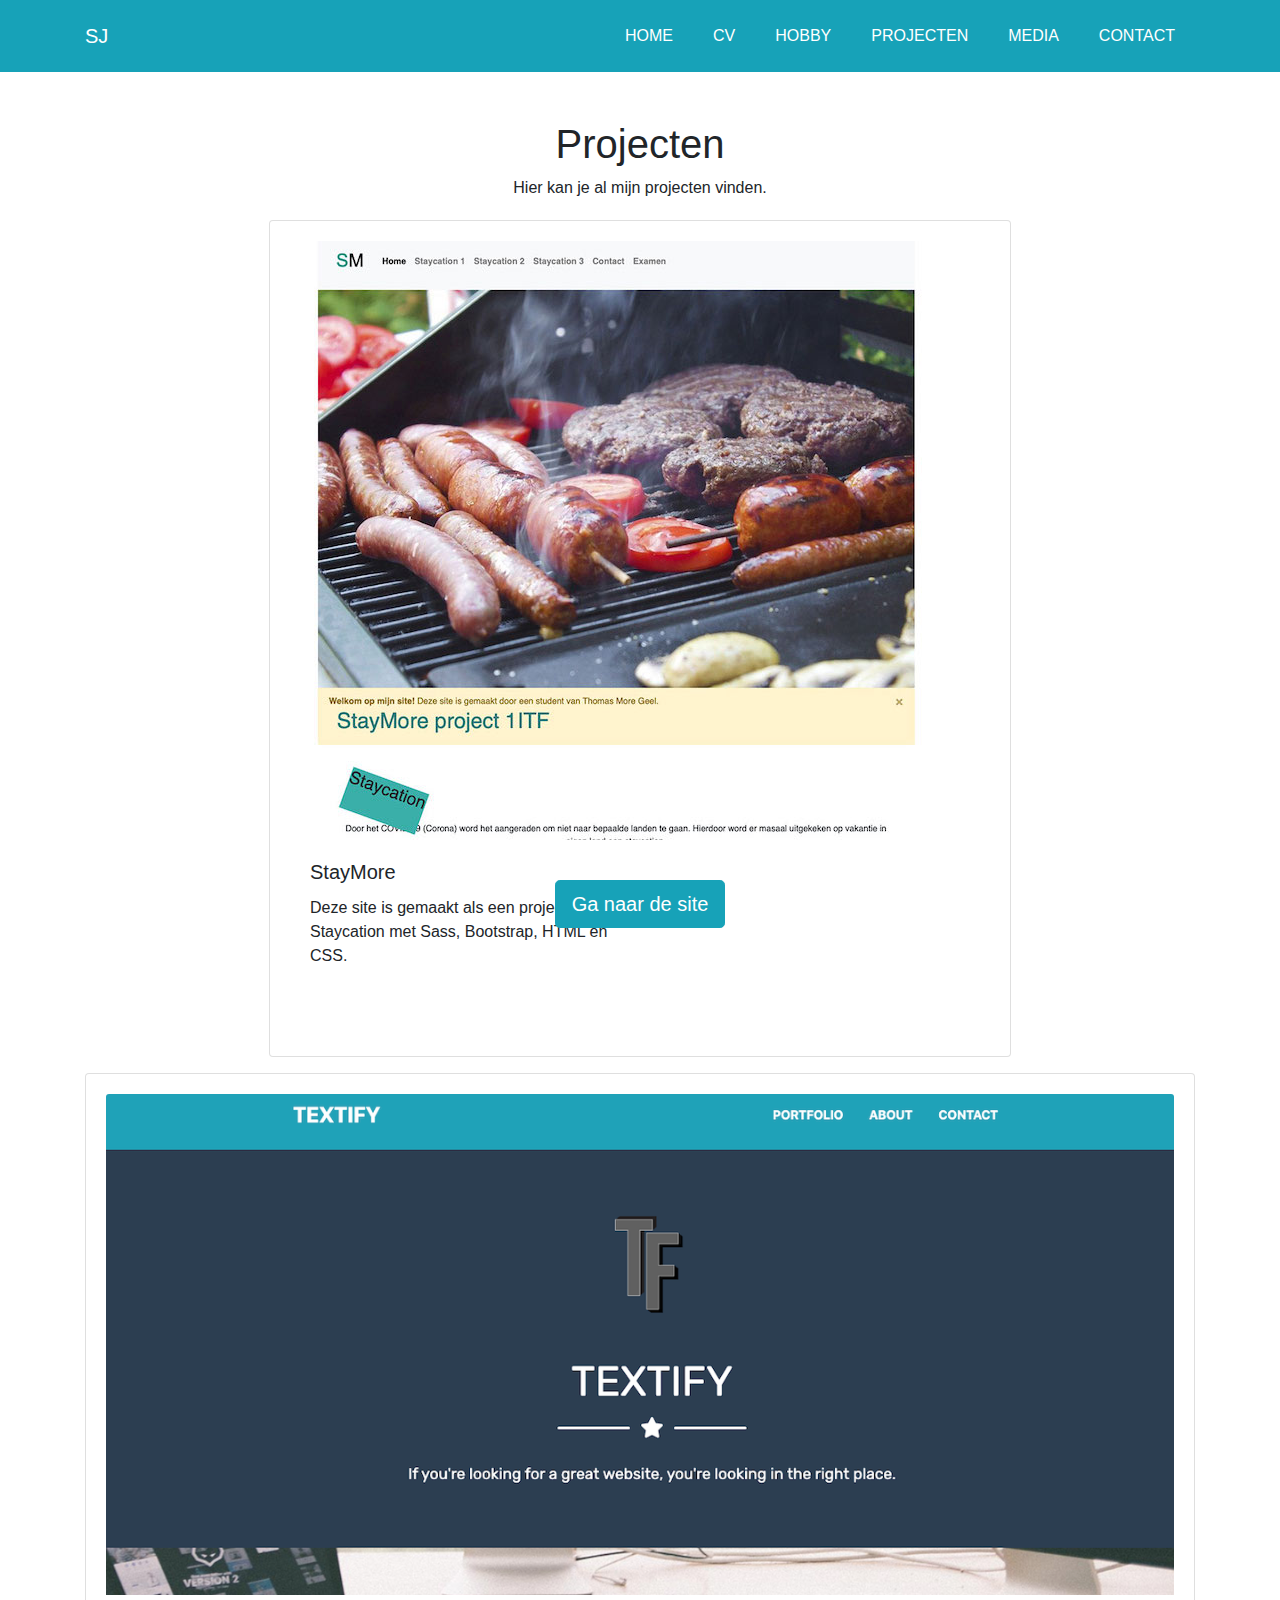
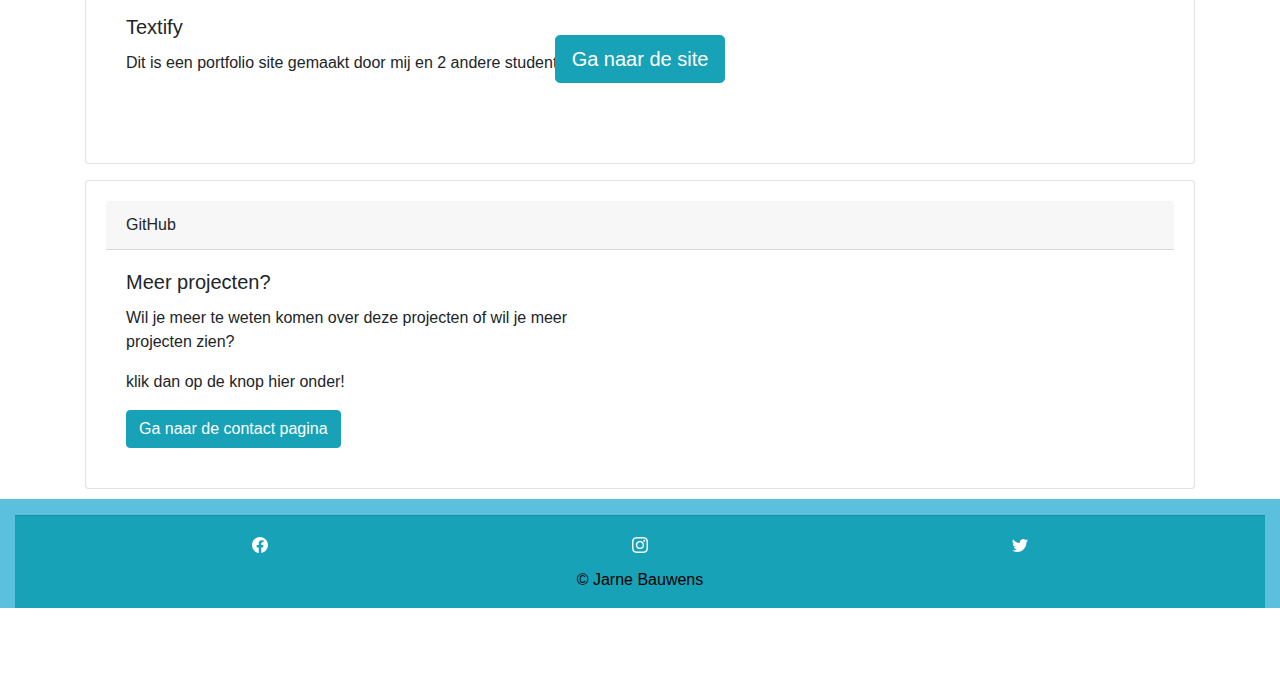
<file: taken/Site2_Bootstrap/projecten.html>
<!DOCTYPE html>
<html lang="nl">
<head>
  <meta charset="UTF-8">
    <meta name="viewport" content="width=device-width, initial-scale=1.0">
    <title>Projecten</title>
    <link rel="shortcut icon" href="afbeeldingen/favicon.svg" type="image/x-icon">
    <link rel="apple-touch-icon" sizes="180x180" href="/apple-touch-icon.png">
    <link rel="icon" type="image/png" sizes="32x32" href="/favicon-32x32.png">
    <link rel="icon" type="image/png" sizes="16x16" href="/favicon-16x16.png">
    <link rel="manifest" href="/site.webmanifest">
    <meta name="msapplication-TileColor" content="#da532c">
    <meta name="theme-color" content="#ffffff">
    <meta name="description" content="Portfolio-site met Bootstrap">
    <meta name="author" content="Jarne Bauwens r0781813 LTI GPR d1.1">

    <!--Bootstrap-->
    <link rel="stylesheet" href="css/bootstrap.css">
    
    <!--Eigen style bestand-->
    <link rel="stylesheet" href="style.css">
</head>
<body>
  <div class="container">
    <!-- Navbar -->
    <nav class="navbar navbar-expand-lg bg-info text-uppercase fixed-top" id="mainNav">
      <div class="container">
        <a class="navbar-brand js-scroll-trigger" href="index.html">SJ</a>
        <button class="navbar-toggler navbar-toggler-right text-uppercase font-weight-bold bg-secondary text-white rounded" type="button" data-toggle="collapse" data-target="#navbarResponsive" aria-controls="navbarResponsive" aria-expanded="false" aria-label="Toggle navigation">
           Menu
          <i class="fas fa-bars"></i>
        </button>
        <div class="collapse navbar-collapse" id="navbarResponsive">
          <ul class="navbar-nav ml-auto">
            <li class="nav-item mx-0 mx-lg-1">
              <a class="nav-link py-3 px-0 px-lg-3 rounded js-scroll-trigger" href="index.html">Home</a>
            </li>
            <li class="nav-item mx-0 mx-lg-1">
              <a class="nav-link py-3 px-0 px-lg-3 rounded js-scroll-trigger" href="cv.html">CV</a>
            </li>
            <li class="nav-item mx-0 mx-lg-1">
              <a class="nav-link py-3 px-0 px-lg-3 rounded js-scroll-trigger" href="hobby.html">Hobby</a>
            </li>
            <li class="nav-item mx-0 mx-lg-1">
              <a class="nav-link py-3 px-0 px-lg-3 rounded js-scroll-trigger" href="projecten.html">Projecten</a>
            </li>
            <li class="nav-item mx-0 mx-lg-1">
              <a class="nav-link py-3 px-0 px-lg-3 rounded js-scroll-trigger" href="afbeeldingenMedia.html">Media</a>
            </li>
            <li class="nav-item mx-0 mx-lg-1">
              <a class="nav-link py-3 px-0 px-lg-3 rounded js-scroll-trigger" href="contact.html">Contact</a>
            </li>
          </ul>
        </div>
      </div>
    </nav>

    <!-- Inleiding -->
    <div class="col-12">
      <div class="row">
        <div class="col-sm-12 col-md-12 col-lg-12 text-center">
          <div class="inleiding">
            <h1>Projecten</h1>
            <p>
              Hier kan je al mijn projecten vinden.
            </p>
          </div>
        </div>
      </div>
    </div>    

    <!-- Projecten met Bootstrap kaarten -->
    <div class="col-lg-12 col-md-12 col-sm-12">
      <div class="row">
        <div class="card mb-3">
          <img src="afbeeldingen/staymore.jpg" class="card-img-top" alt="StayMore">
          <div class="card-body">
            <h5 class="card-title">StayMore</h5>
            <p class="card-text">Deze site is gemaakt als een project over Staycation met Sass, Bootstrap, HTML en CSS.</p>
          </div>
          <div class="col-xl-12 col-lg-12 col-md-12 col-sm-12 text-center">
            <a class="btn btn-info btn-lg" href="https://staymore1.sinners.be">Ga naar de site</a>
          </div>
        </div>
        <div class="card mb-3">
          <img src="afbeeldingen/textify.png" class="card-img-top" alt="StayMore">
          <div class="card-body">
            <h5 class="card-title">Textify</h5>
            <p class="card-text">Dit is een portfolio site gemaakt door mij en 2 andere studenten.</p>
          </div>
          <div class="col-xl-12 col-lg-12 col-md-12 col-sm-12 text-center">
            <a class="btn btn-info btn-lg" href="https://textify.sinners.be">Ga naar de site</a>
          </div>
        </div>
      </div>
    </div>

    <div class="card">
      <div class="card-header">
        GitHub
      </div>
      <div class="card-body col-lg-6 col-md-6 col-sm-12">
        <h5 class="card-title">Meer projecten?</h5>
        <p class="card-text">Wil je meer te weten komen over deze projecten of wil je meer projecten zien?</p>
        <p class="card-text">klik dan op de knop hier onder!</p>
        <a href="contact.html" class="btn btn-info">Ga naar de contact pagina</a>
      </div>
    </div>
  </div>

  <!-- Footer -->
  <div class="container-fluid pb-0 mb-0 justify-content-center">
    <footer class="page-footer font-small cyan darken-3 bg-info">
      <hr />
      <div class="container">
        <div class="row">
          <div class="col-sm-12 col-md-12 col-lg-4 text-center">
            <i class="bi bi-facebook"></i>
            <a href="https://www.facebook.com/ThomasMoreBE/"><svg xmlns="http://www.w3.org/2000/svg" width="16" height="16" fill="currentColor" class="bi bi-facebook" viewBox="0 0 16 16">
              <path d="M16 8.049c0-4.446-3.582-8.05-8-8.05C3.58 0-.002 3.603-.002 8.05c0 4.017 2.926 7.347 6.75 7.951v-5.625h-2.03V8.05H6.75V6.275c0-2.017 1.195-3.131 3.022-3.131.876 0 1.791.157 1.791.157v1.98h-1.009c-.993 0-1.303.621-1.303 1.258v1.51h2.218l-.354 2.326H9.25V16c3.824-.604 6.75-3.934 6.75-7.951z"/>
            </svg></a>
          </div>
          <div class="col-sm-12 col-md-12 col-lg-4 text-center">
            <i class="bi bi-instagram"></i>
            <a href="https://www.instagram.com/thomasmore.be/?hl=nl"><svg xmlns="http://www.w3.org/2000/svg" width="16" height="16" fill="currentColor" class="bi bi-instagram" viewBox="0 0 16 16">
              <path d="M8 0C5.829 0 5.556.01 4.703.048 3.85.088 3.269.222 2.76.42a3.917 3.917 0 0 0-1.417.923A3.927 3.927 0 0 0 .42 2.76C.222 3.268.087 3.85.048 4.7.01 5.555 0 5.827 0 8.001c0 2.172.01 2.444.048 3.297.04.852.174 1.433.372 1.942.205.526.478.972.923 1.417.444.445.89.719 1.416.923.51.198 1.09.333 1.942.372C5.555 15.99 5.827 16 8 16s2.444-.01 3.298-.048c.851-.04 1.434-.174 1.943-.372a3.916 3.916 0 0 0 1.416-.923c.445-.445.718-.891.923-1.417.197-.509.332-1.09.372-1.942C15.99 10.445 16 10.173 16 8s-.01-2.445-.048-3.299c-.04-.851-.175-1.433-.372-1.941a3.926 3.926 0 0 0-.923-1.417A3.911 3.911 0 0 0 13.24.42c-.51-.198-1.092-.333-1.943-.372C10.443.01 10.172 0 7.998 0h.003zm-.717 1.442h.718c2.136 0 2.389.007 3.232.046.78.035 1.204.166 1.486.275.373.145.64.319.92.599.28.28.453.546.598.92.11.281.24.705.275 1.485.039.843.047 1.096.047 3.231s-.008 2.389-.047 3.232c-.035.78-.166 1.203-.275 1.485a2.47 2.47 0 0 1-.599.919c-.28.28-.546.453-.92.598-.28.11-.704.24-1.485.276-.843.038-1.096.047-3.232.047s-2.39-.009-3.233-.047c-.78-.036-1.203-.166-1.485-.276a2.478 2.478 0 0 1-.92-.598 2.48 2.48 0 0 1-.6-.92c-.109-.281-.24-.705-.275-1.485-.038-.843-.046-1.096-.046-3.233 0-2.136.008-2.388.046-3.231.036-.78.166-1.204.276-1.486.145-.373.319-.64.599-.92.28-.28.546-.453.92-.598.282-.11.705-.24 1.485-.276.738-.034 1.024-.044 2.515-.045v.002zm4.988 1.328a.96.96 0 1 0 0 1.92.96.96 0 0 0 0-1.92zm-4.27 1.122a4.109 4.109 0 1 0 0 8.217 4.109 4.109 0 0 0 0-8.217zm0 1.441a2.667 2.667 0 1 1 0 5.334 2.667 2.667 0 0 1 0-5.334z"/>
            </svg></a>
          </div>
          <div class="col-sm-12 col-md-12 col-lg-4 text-center">
            <i class="bi bi-twitter"></i>
            <a href="https://twitter.com/ThomasMoreBE?ref_src=twsrc%5Egoogle%7Ctwcamp%5Eserp%7Ctwgr%5Eauthor"><svg xmlns="http://www.w3.org/2000/svg" width="16" height="16" fill="currentColor" class="bi bi-twitter" viewBox="0 0 16 16">
              <path d="M5.026 15c6.038 0 9.341-5.003 9.341-9.334 0-.14 0-.282-.006-.422A6.685 6.685 0 0 0 16 3.542a6.658 6.658 0 0 1-1.889.518 3.301 3.301 0 0 0 1.447-1.817 6.533 6.533 0 0 1-2.087.793A3.286 3.286 0 0 0 7.875 6.03a9.325 9.325 0 0 1-6.767-3.429 3.289 3.289 0 0 0 1.018 4.382A3.323 3.323 0 0 1 .64 6.575v.045a3.288 3.288 0 0 0 2.632 3.218 3.203 3.203 0 0 1-.865.115 3.23 3.23 0 0 1-.614-.057 3.283 3.283 0 0 0 3.067 2.277A6.588 6.588 0 0 1 .78 13.58a6.32 6.32 0 0 1-.78-.045A9.344 9.344 0 0 0 5.026 15z"/>
            </svg></a>
          </div>
          <div class="col-sm-12 col-md-12 col-lg-12 text-center">
           <p>
              &copy; Jarne Bauwens
            </p>
          </div>
        </div>
      </div>
    </footer>
  </div>

  <!-- Optional JavaScript -->
  <!-- jQuery first, then Popper.js, then Bootstrap JS -->
  <script src="https://code.jquery.com/jquery-3.5.1.slim.min.js" integrity="sha384-DfXdz2htPH0lsSSs5nCTpuj/zy4C+OGpamoFVy38MVBnE+IbbVYUew+OrCXaRkfj" crossorigin="anonymous"></script>
  <script src="https://cdn.jsdelivr.net/npm/popper.js@1.16.1/dist/umd/popper.min.js" integrity="sha384-9/reFTGAW83EW2RDu2S0VKaIzap3H66lZH81PoYlFhbGU+6BZp6G7niu735Sk7lN" crossorigin="anonymous"></script>
  <script src="https://cdn.jsdelivr.net/npm/bootstrap@4.5.3/dist/js/bootstrap.min.js" integrity="sha384-w1Q4orYjBQndcko6MimVbzY0tgp4pWB4lZ7lr30WKz0vr/aWKhXdBNmNb5D92v7s" crossorigin="anonymous"></script>
</body>
</html>
</file>
<file: taken/Site2_Bootstrap/style.css>
body {
    margin-top: 100px;
}

.container {
    position: relative;
}

a {
    color: white;
}

a:hover {
    color: black;
}

/* cards */

.card {
    margin-left: auto;
    margin-right: auto;
    margin-bottom: 10px;
    padding: 20px;
}

/* button */

.btn-info {
    align-items: center;
}

/* Afbeelding */

.card-img-top {
    
    margin-left: auto;
    margin-right: auto;
}

/* Cards Projecten */

.card-body {
    width: 50%;
}

/*  */

/* Form */

.from-group {
    margin-left: 50%;
    margin-right: 50%;
}

/*  Carousel  */

.carousel-item img {
    height: 400px;
}

/* Footer */

.container-fluid {
    overflow: hidden;
    margin-top: 10px;
    background: #5bc0de;
    color: black !important;
    margin-bottom: 0;
    padding-bottom: 0
}

/* Icons */
.iconen {
    height: 20px;
    margin-left: 50%;
    margin-right: 50%;
    margin-top: 20px;
    margin-bottom: 20px;
}

.bi {
    margin-top: 5px;
    margin-bottom: 15px;
}

/* Inleiding */

.inleiding {
    margin: 20px;
}

/* CTA */

.call-to-action {
    margin-top: 5%;
}

/* kaarten */

.kaarten {
    margin-top: 5%;
}

/* Form */

.container-formulier {
  margin-top: 5%;
  margin-bottom: 10%;
  background-color: lightblue;
  width: auto;
  margin-left: auto;
  margin-right: auto;
  border: solid 2px lightblue;
  border-radius: 5%;
}

.marge {
  margin-top: 10px;
  margin-bottom: 10px;
}

.marge div {
  margin: 5px;
  margin-left: auto;
  width: auto;
  margin-right: auto;
}

@media screen and (max-width: 700px) {
  .marge input, select {
    margin-left: auto;
    margin-right: auto;
  }
}



.list-group-item {
  color: black;
}

/* Lightbox */

.row > .column {
    padding: 0 8px;
  }
  
  .row:after {
    content: "";
    display: table;
    clear: both;
  }
  
  /* Create four equal columns that floats next to eachother */
  .column {
    float: right;
    width: 25%;
    margin-left: auto;
    margin-right: auto;
    margin-bottom: 15px;
  }
  
  /* The Modal (background) */
  .modal {
    display: none;
    position: fixed;
    z-index: 1;
    padding-top: 100px;
    left: 0;
    top: 0;
    width: 100%;
    height: 100%;
    overflow: auto;
    background-color: lightgray;
  }
  
  /* Modal Content */
  .modal-content {
    position: relative;
    background-color: #fefefe;
    margin: auto;
    padding: 0;
    width: 90%;
    max-width: 1200px;
  }
  
  /* The Close Button */
  .close {
    color: black;
    position: absolute;
    top: 10px;
    right: 25px;
    font-size: 35px;
    font-weight: bold;
  }
  
  .close:hover,
  .close:focus {
    color: #999;
    text-decoration: none;
    cursor: pointer;
  }
  
  /* Hide the slides by default */
  .mySlides {
    display: none;
    color: black;
  }
  
  /* Next & previous buttons */
  .prev,
  .next {
    cursor: pointer;
    position: absolute;
    top: 50%;
    width: auto;
    padding: 16px;
    margin-top: -50px;
    color: black;
    font-weight: bold;
    font-size: 20px;
    transition: 0.6s ease;
    border-radius: 0 3px 3px 0;
    user-select: none;
    -webkit-user-select: none;
  }
  
  /* Position the "next button" to the right */
  .next {
    right: 0;
    border-radius: 3px 0 0 3px;
  }
  
  /* On hover, add a black background color with a little bit see-through */
  .prev:hover,
  .next:hover {
    background-color: rgba(0, 0, 0, 0.8);
  }
  
  /* Number text (1/3 etc) */
  .numbertext {
    color: #f2f2f2;
    font-size: 12px;
    padding: 8px 12px;
    position: absolute;
    top: 0;
  }
  
  /* Caption text */
  .caption-container {
    text-align: center;
    background-color: white;
    padding: 2px 16px;
    color: black;
  }
  
  img.demo {
    opacity: 0.6;
  }
  
  .active,
  .demo:hover {
    opacity: 1;
  }
  
  img.hover-shadow {
    transition: 0.3s;
  }
  
  .hover-shadow:hover {
    box-shadow: 0 4px 8px 0 rgba(0, 0, 0, 0.2), 0 6px 20px 0 rgba(0, 0, 0, 0.19);
  }
</file>
